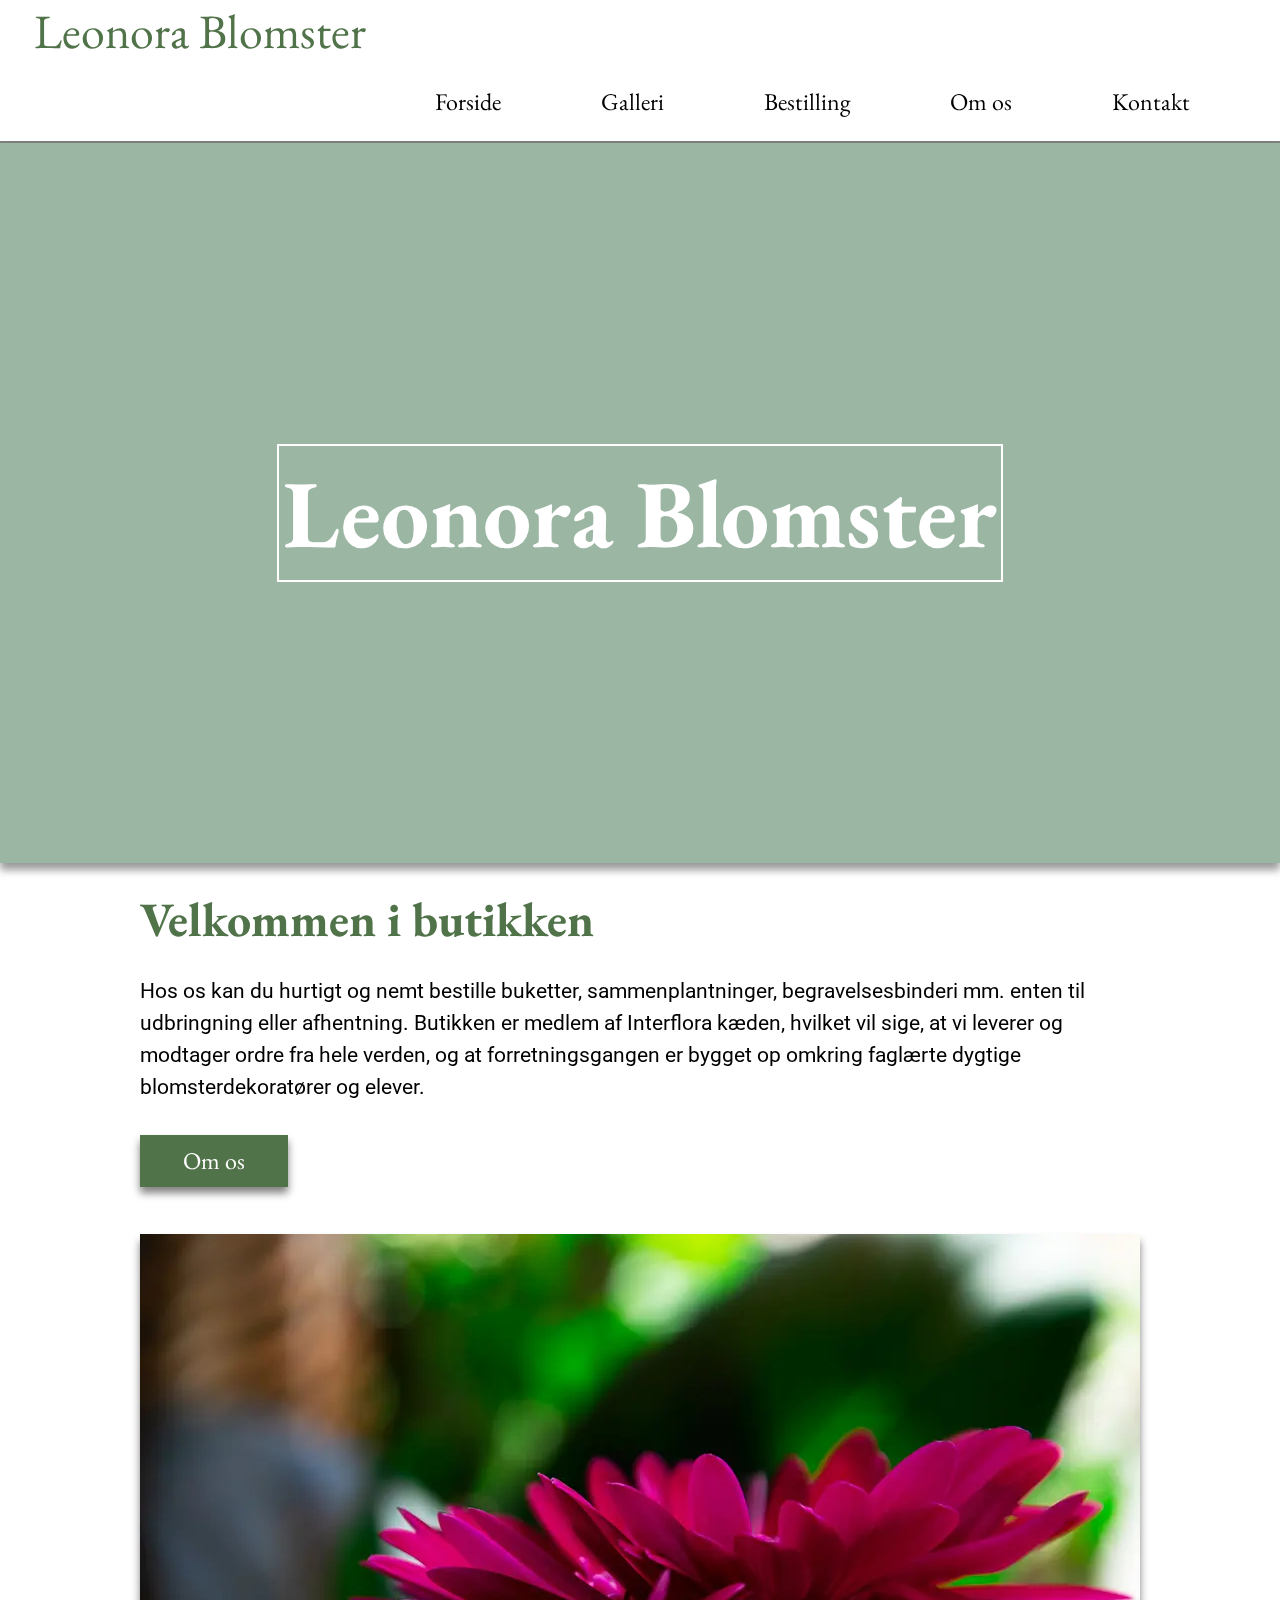
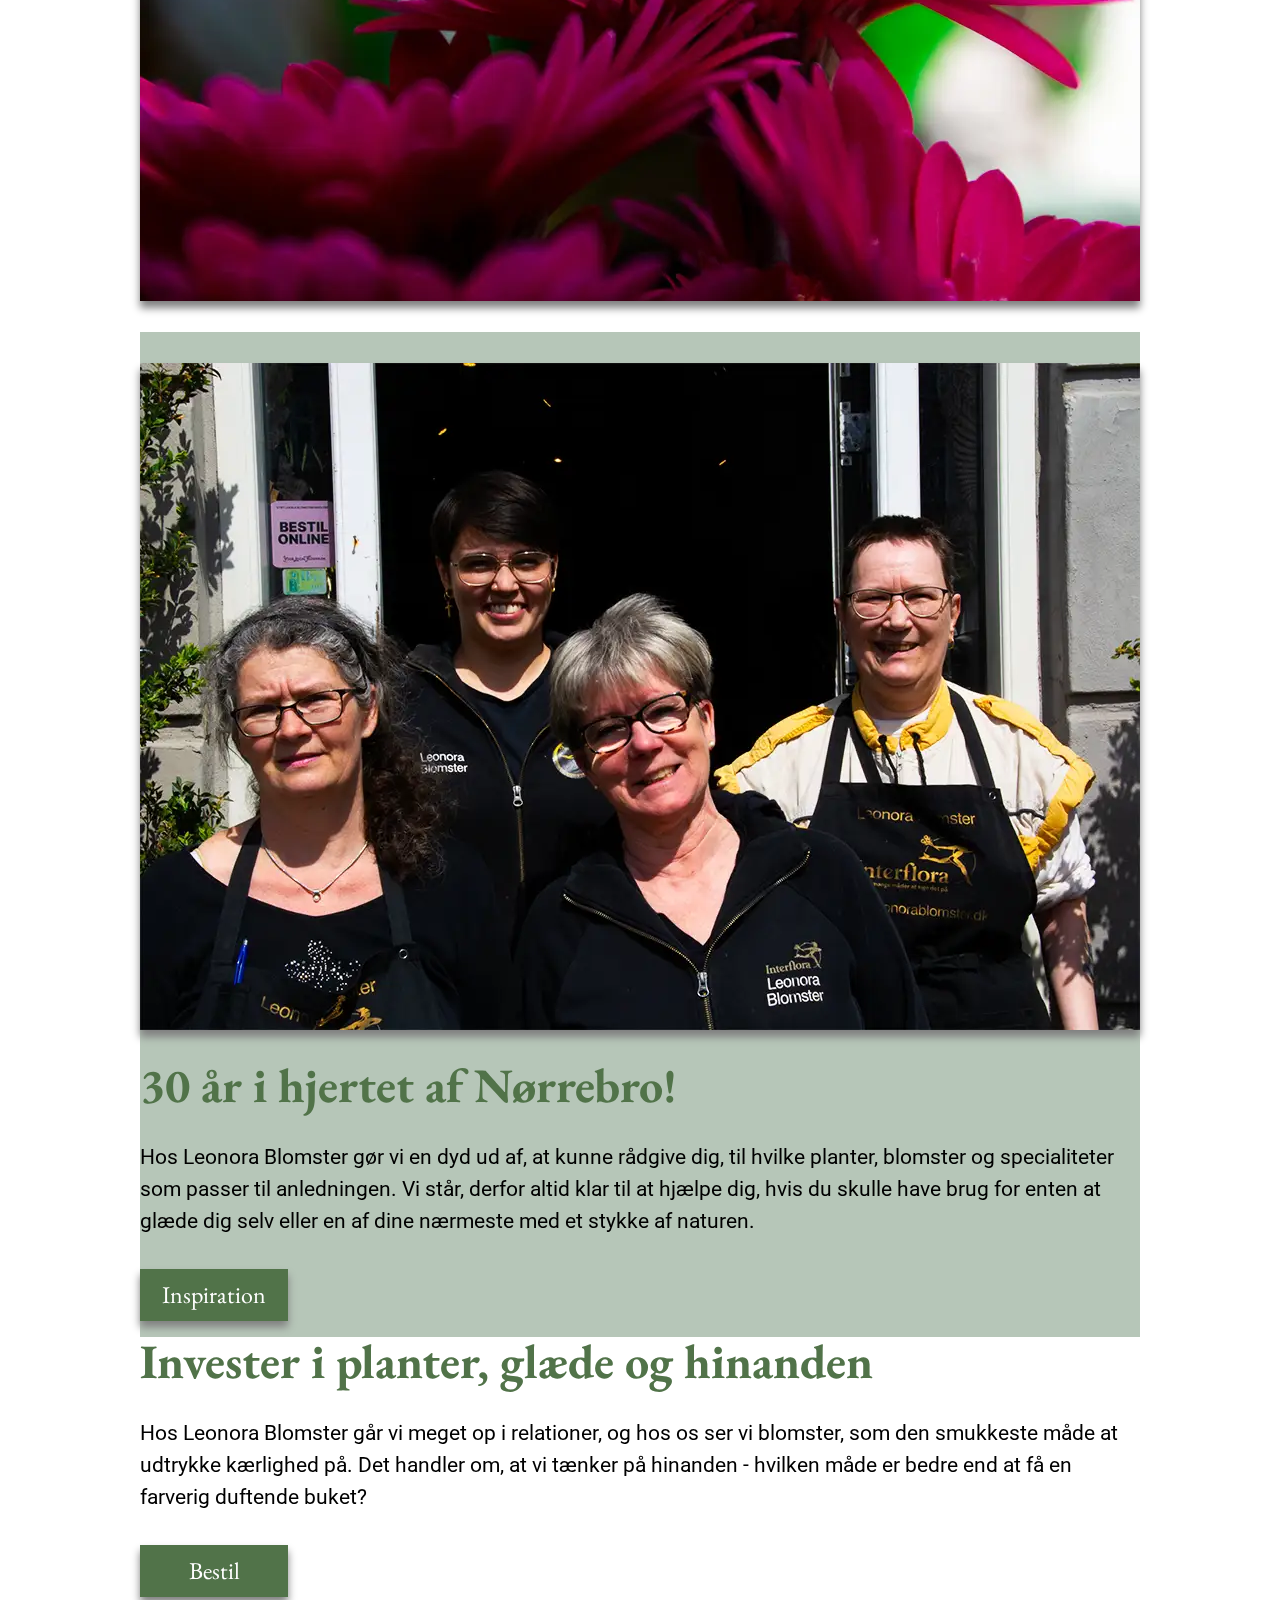
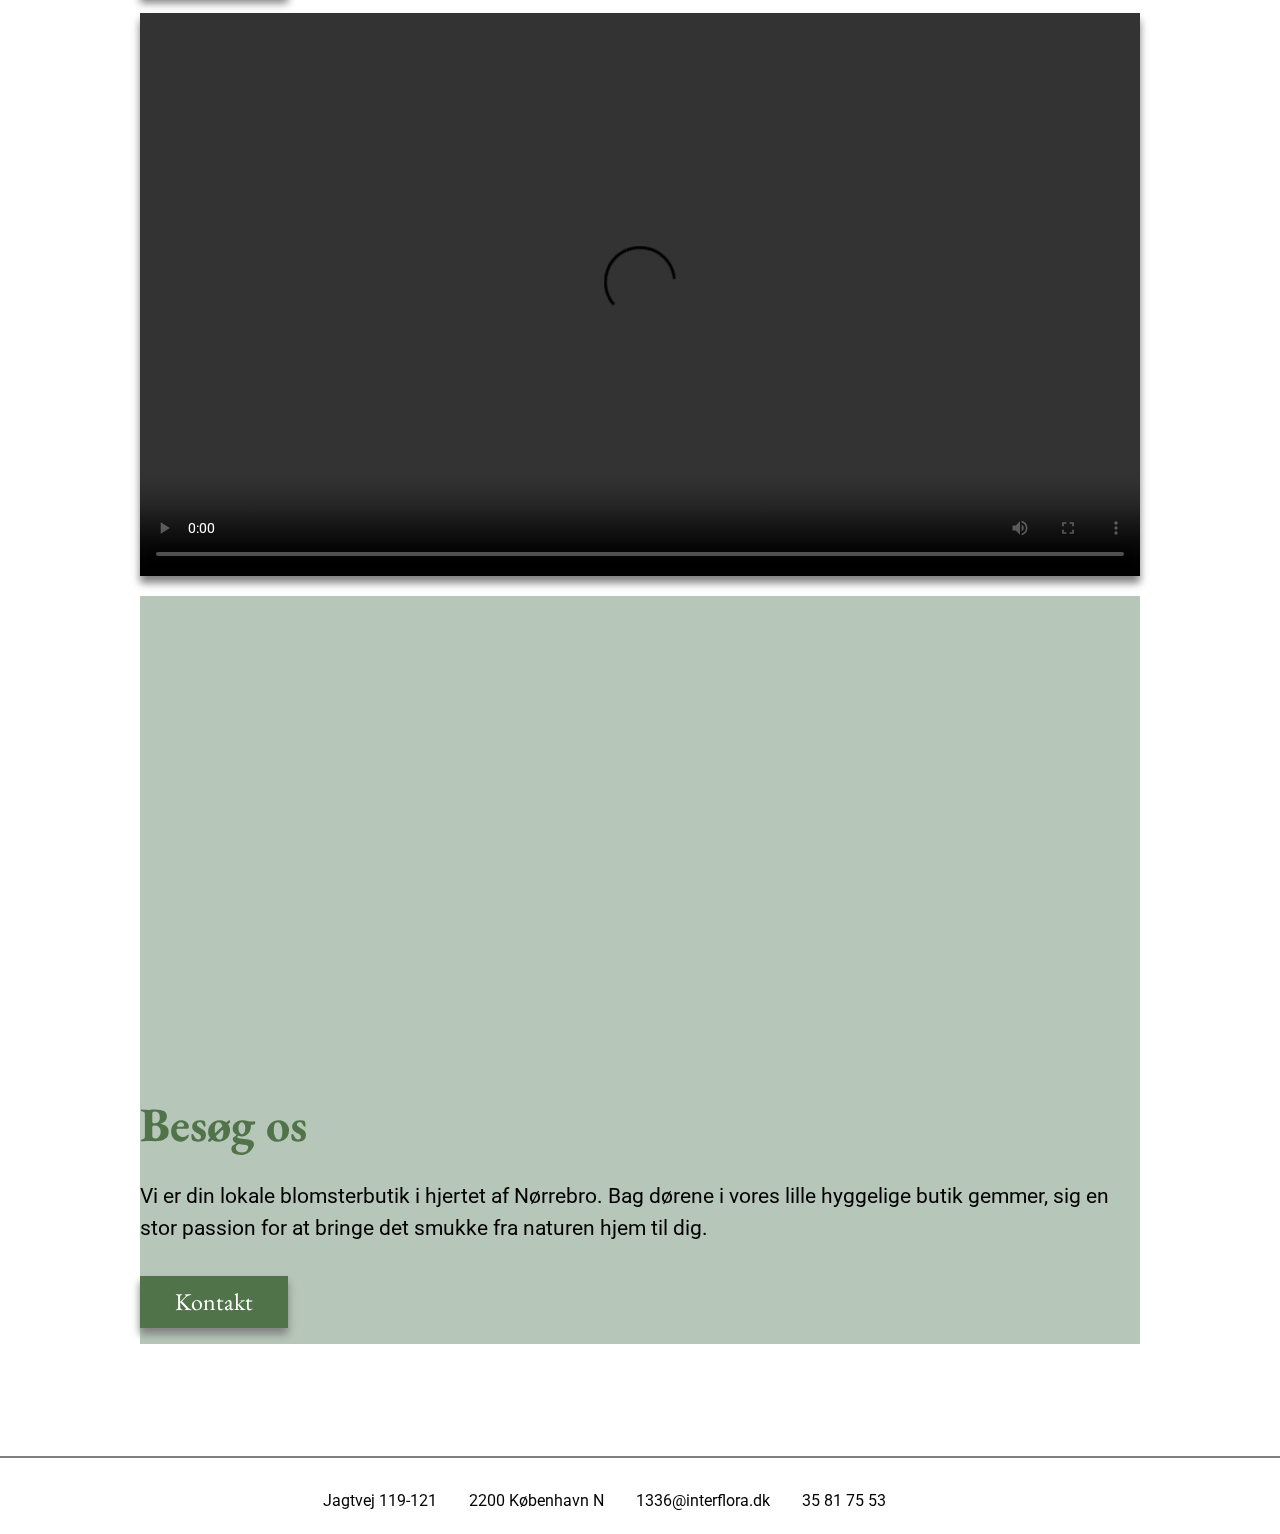
<file: index.html>
<!DOCTYPE html>
<html lang="en">
  <head>
    <meta charset="UTF-8" />
    <meta http-equiv="X-UA-Compatible" content="IE=edge" />
    <meta name="viewport" content="width=device-width, initial-scale=1.0" />
    <meta name="robots" content="noindex" />
    <link rel="stylesheet" href="styles/mainstyle.css" />
    <link rel="stylesheet" href="styles/forside.css" />
    <link
      rel="stylesheet"
      href="https://maxst.icons8.com/vue-static/landings/line-awesome/line-awesome/1.3.0/css/line-awesome.min.css"
    />
    <link rel="preconnect" href="https://fonts.gstatic.com" />

    <link
      rel="icon"
      type="image/png"
      sizes="32x32"
      href="favikon/favicon-32x32.png"
    />
    <link
      rel="icon"
      type="image/png"
      sizes="96x96"
      href="favikon/favicon-96x96.png"
    />
    <link
      rel="icon"
      type="image/png"
      sizes="16x16"
      href="favikon/favicon-16x16.png"
    />
    <link rel="manifest" href="/manifest.json" />
    <meta name="msapplication-TileColor" content="#ffffff" />
    <meta name="msapplication-TileImage" content="/ms-icon-144x144.png" />
    <meta name="theme-color" content="#ffffff" />
    <meta
      name="description"
      content="Vi er din lokale blomsterbutik i hjertet
    af Nørrebro. Hos Leonora Blomster gør vi en dyd ud af, at kunne rådgive dig,
    til hvilke planter, blomster og specialiteter som passer perfekt ind hos
    dig."
    />

    <link rel="preconnect" href="https://fonts.gstatic.com" />
    <link
      href="https://fonts.googleapis.com/css2?family=EB+Garamond:wght@400;500;700&family=Roboto:wght@400;500;700&display=swap"
      rel="stylesheet"
    />
    <title>Leonora Blomster</title>
  </head>

  <body id="baggrund">
    <header>
      <div id="nav_bar">
        <a href="index.html" id="heading_nav">Leonora Blomster</a>

        <nav>
          <ul id="menu">
            <li><a href="index.html">Forside</a></li>
            <li><a href="galleri.html">Galleri</a></li>
            <li><a href="bestilling.html">Bestilling</a></li>
            <li><a href="om_os.html">Om os</a></li>
            <li><a href="kontakt.html">Kontakt</a></li>
          </ul>
        </nav>
      </div>
    </header>

    <section id="hero">
      <h1 id="heading_1">Leonora Blomster</h1>
      <video
        id="hero_vid"
        width="1920"
        height="1080"
        autoplay
        muted
        loop
        src="http://truttedyret.dk/kea/05_content/02_redesign/hero_review.mp4 "
      ></video>
    </section>

    <main>
      <section id="section_one">
        <article id="col_1">
          <h2>Velkommen i butikken</h2>
          <p>
            Hos os kan du hurtigt og nemt bestille buketter, sammenplantninger,
            begravelsesbinderi mm. enten til udbringning eller afhentning.
            Butikken er medlem af Interflora kæden, hvilket vil sige, at vi
            leverer og modtager ordre fra hele verden, og at forretningsgangen
            er bygget op omkring faglærte dygtige blomsterdekoratører og elever.
          </p>
          <a class="button" href="om_os.html">Om os</a>
        </article>
        <article>
          <a href="om_os.html">
            <img
              width="1000"
              height="667"
              class="link_img"
              src="billeder/pink_closeup.webp"
              alt="lyserøde blomster"
            />
          </a>
        </article>
      </section>

      <section id="section_two">
        <article id="col_2">
          <a href="galleri.html"
            ><img
              class="link_img"
              width="1000"
              height="667"
              src="billeder/vennerne.webp"
              alt="kvinde med blomster"
          /></a>
        </article>
        <article id="col_3">
          <h2>30 år i hjertet af Nørrebro!</h2>
          <p>
            Hos Leonora Blomster gør vi en dyd ud af, at kunne rådgive dig, til
            hvilke planter, blomster og specialiteter som passer til
            anledningen. Vi står, derfor altid klar til at hjælpe dig, hvis du
            skulle have brug for enten at glæde dig selv eller en af dine
            nærmeste med et stykke af naturen.
          </p>
          <a class="button" href="galleri.html">Inspiration</a>
        </article>
      </section>

      <section id="section_three">
        <article id="col_4">
          <h2>Invester i planter, glæde og hinanden</h2>
          <p>
            Hos Leonora Blomster går vi meget op i relationer, og hos os ser vi
            blomster, som den smukkeste måde at udtrykke kærlighed på. Det
            handler om, at vi tænker på hinanden - hvilken måde er bedre end at
            få en farverig duftende buket?
          </p>
          <a class="button" href="bestilling.html">Bestil</a>
        </article>
        <article id="interview_video">
          <video
            width="1920"
            height="1080"
            id="interview"
            src="http://truttedyret.dk/kea/05_content/02_redesign/so_me_1080.mp4 "
            controls
          ></video>
        </article>
      </section>

      <section id="section_four">
        <article id="col_5">
          <div id="social_media_box">
            <!-- code from facebook developer -->

            <div id="facebook">
              <iframe
                title="facebook_leonora"
                src="https://www.facebook.com/plugins/page.php?href=https%3A%2F%2Fwww.facebook.com%2FLeonora-Blomster-263822270386789&tabs=timeline&width=340&height=500&small_header=true&adapt_container_width=true&hide_cover=false&show_facepile=false&appId"
                width="340"
                height="500"
                style="border: none; overflow: hidden"
                allow="autoplay; clipboard-write; encrypted-media; picture-in-picture; web-share"
              ></iframe>
              <!-- code from facebook developer end -->
            </div>
          </div>
        </article>

        <article id="col_6">
          <h2>Besøg os</h2>
          <p>
            Vi er din lokale blomsterbutik i hjertet af Nørrebro. Bag dørene i
            vores lille hyggelige butik gemmer, sig en stor passion for at
            bringe det smukke fra naturen hjem til dig.
          </p>
          <a class="button" href="kontakt.html">Kontakt</a>
        </article>
      </section>
    </main>
    <footer>
      <article id="kontakt">
        <address>Jagtvej 119-121</address>
        <address>2200 København N</address>
        <address>1336@interflora.dk</address>
        <address>35 81 75 53</address>
        <a
          href="https://www.facebook.com/Leonora-Blomster-263822270386789"
          target="_blank"
          rel="noopener"
          ><i class="lab la-facebook-square"></i
        ></a>
        <a
          href="https://www.instagram.com/leonora_blomster/"
          target="_blank"
          rel="noopener"
        >
          <i class="lab la-instagram"></i
        ></a>
      </article>
    </footer>
    <script src="script.js"></script>
  </body>
</html>
</file>
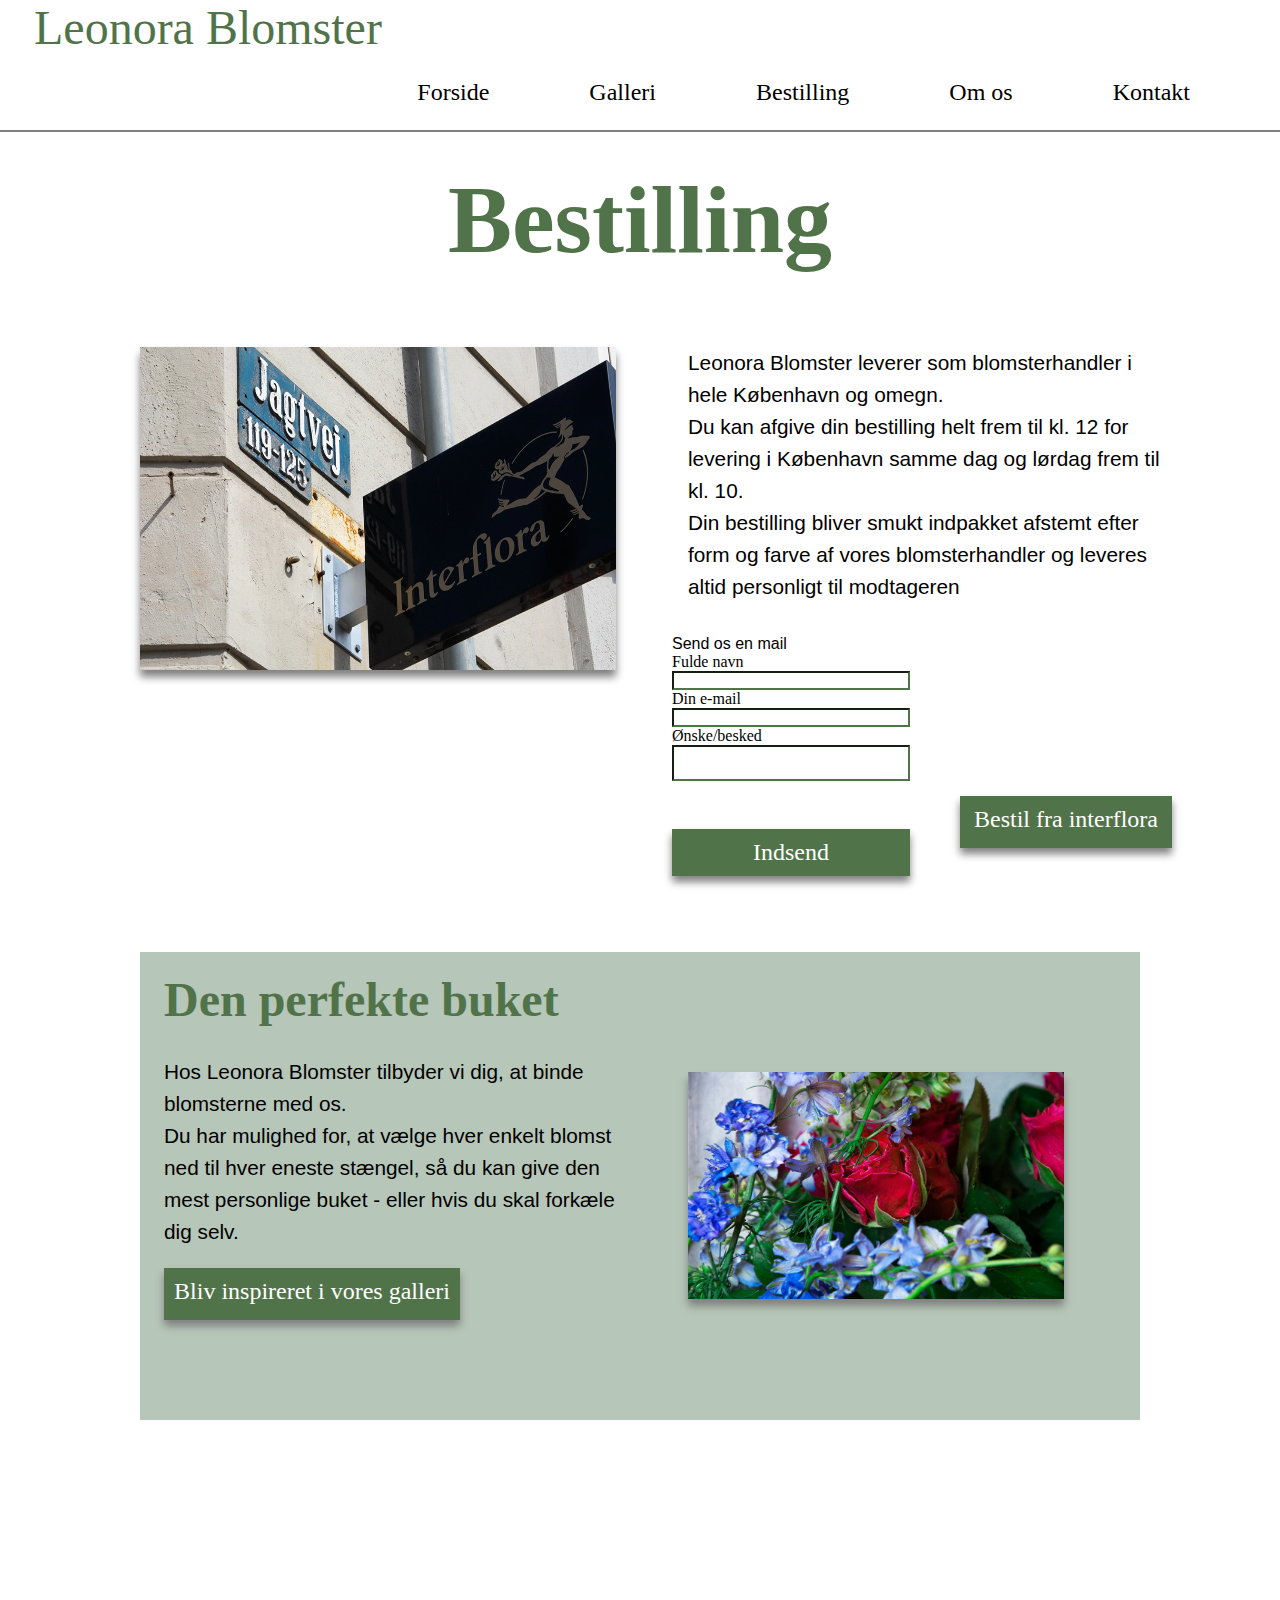
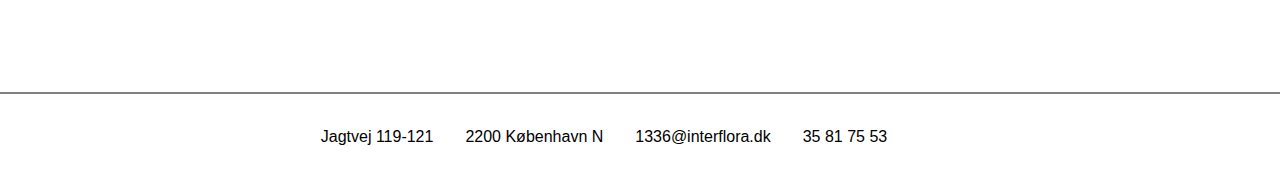
<file: bestilling.html>
<!DOCTYPE html>
<html lang="da">
  <head>
    <meta charset="UTF-8" />
    <meta http-equiv="X-UA-Compatible" content="IE=edge" />
    <meta name="viewport" content="width=device-width, initial-scale=1.0" />
    <meta name="robots" content="noindex" />

    <meta
      name="description"
      content=" Vi er din lokale blomsterbutik i hjertet af Nørrebro. 
Hos Leonora Blomster gør vi en dyd ud af, at kunne rådgive dig, til hvilke planter, 
    blomster og specialiteter som passer perfekt ind hos dig. "
    />

    <link rel="stylesheet" href="styles/bestilling.css" />
    <link rel="stylesheet" href="styles/mainstyle.css" />
    <link
      rel="stylesheet"
      href="https://maxst.icons8.com/vue-static/landings/line-awesome/line-awesome/1.3.0/css/line-awesome.min.css"
    />
    <link rel="preconnect" href="https://fonts.gstatic.com" />

    <link
      rel="icon"
      type="image/png"
      sizes="32x32"
      href="favikon/favicon-32x32.png"
    />
    <link
      rel="icon"
      type="image/png"
      sizes="96x96"
      href="favikon/favicon-96x96.png"
    />
    <link
      rel="icon"
      type="image/png"
      sizes="16x16"
      href="favikon/favicon-16x16.png"
    />
    <link rel="manifest" href="/manifest.json" />
    <meta name="msapplication-TileColor" content="#ffffff" />
    <meta name="msapplication-TileImage" content="/ms-icon-144x144.png" />
    <meta name="theme-color" content="#ffffff" />

    <title>Bestilling</title>
  </head>

  <body>
    <header>
      <div id="nav_bar">
        <a href="index.html" id="heading_nav">Leonora Blomster</a>
        <div id="nav_list">
          <nav>
            <ul id="menu" class="hide">
              <li><a href="index.html" target="_self">Forside</a></li>
              <li><a href="galleri.html" target="_self">Galleri</a></li>
              <li><a href="bestilling.html" target="_self">Bestilling</a></li>
              <li><a href="om_os.html" target="_self">Om os</a></li>
              <li><a href="kontakt.html" target="_self">Kontakt</a></li>
            </ul>
          </nav>
        </div>
      </div>
    </header>

    <main>
      <section class="heading_hero">
        <h1>Bestilling</h1>
      </section>

      <section class="et_bestilling">
        <img class="img" src="billeder/jagtvej1.webp" alt="Jagtvej 119 - 121" />

        <article class="ordre_info">
          <p>
            Leonora Blomster leverer som blomsterhandler i hele København og
            omegn. <br />Du kan afgive din bestilling helt frem til kl. 12 for
            levering i København samme dag og lørdag frem til kl. 10. <br />
            Din bestilling bliver smukt indpakket afstemt efter form og farve af
            vores blomsterhandler og leveres altid personligt til modtageren
          </p>

          <form action="tak.html" class="mail">
            <h4>Send os en mail</h4>
            <label for="fullname">Fulde navn</label>
            <input id="fullname" name="fname" type="text" />

            <label for="email">Din e-mail</label>
            <input id="email" name="email" type="email" />

            <label for="Bestilling">Ønske/besked</label>
            <input id="Bestilling" name="Bestilling" type="text" />

            <button>Indsend</button>
          </form>

          <a class="button" href="https://1336.mineshop.dk/shop/forside.php"
            >Bestil fra interflora</a
          >
        </article>
      </section>

      <section class="to_bestilling">
        <article id="col_1">
          <h2>Den perfekte buket</h2>

          <p>
            Hos Leonora Blomster tilbyder vi dig, at binde blomsterne med os.
            <br />
            Du har mulighed for, at vælge hver enkelt blomst ned til hver eneste
            stængel, så du kan give den mest personlige buket - eller hvis du
            skal forkæle dig selv.
          </p>

          <a class="button" href="galleri.html"
            >Bliv inspireret i vores galleri</a
          >
        </article>

        <article id="col_2">
          <img class="buket" src="billeder/rose1.webp" alt="buket" />
        </article>
      </section>
    </main>
    <footer>
      <div id="green_bar_bottom"></div>
      <article id="kontakt">
        <address>Jagtvej 119-121</address>
        <address>2200 København N</address>
        <address>1336@interflora.dk</address>
        <address>35 81 75 53</address>
        <a
          title="facebook"
          href="https://www.facebook.com/Leonora-Blomster-263822270386789"
          target="blank"
          ><i class="lab la-facebook-square"></i
        ></a>
        <a
          title="Instagram"
          href="https://www.instagram.com/leonora_blomster"
          target="blank"
          ><i class="lab la-instagram"></i
        ></a>
      </article>
    </footer>
    <script src="script.js"></script>
  </body>
</html>
</file>
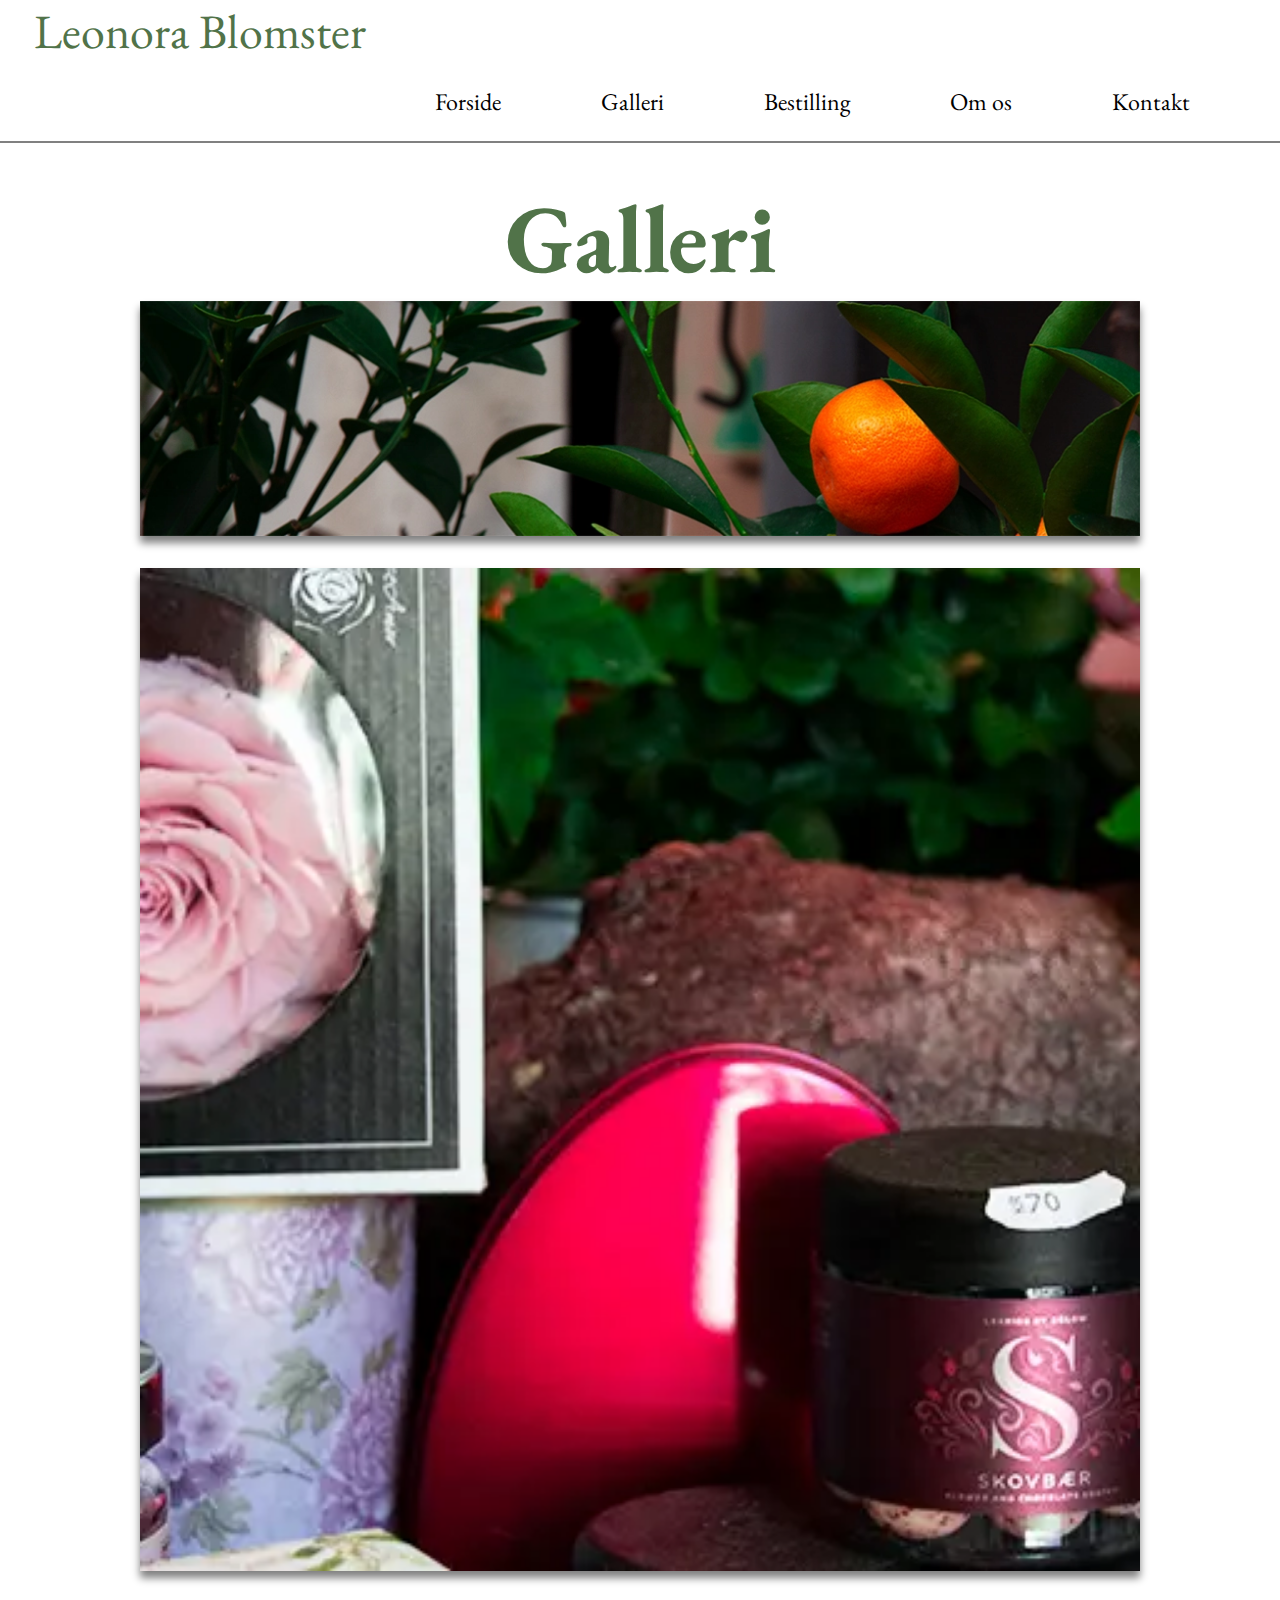
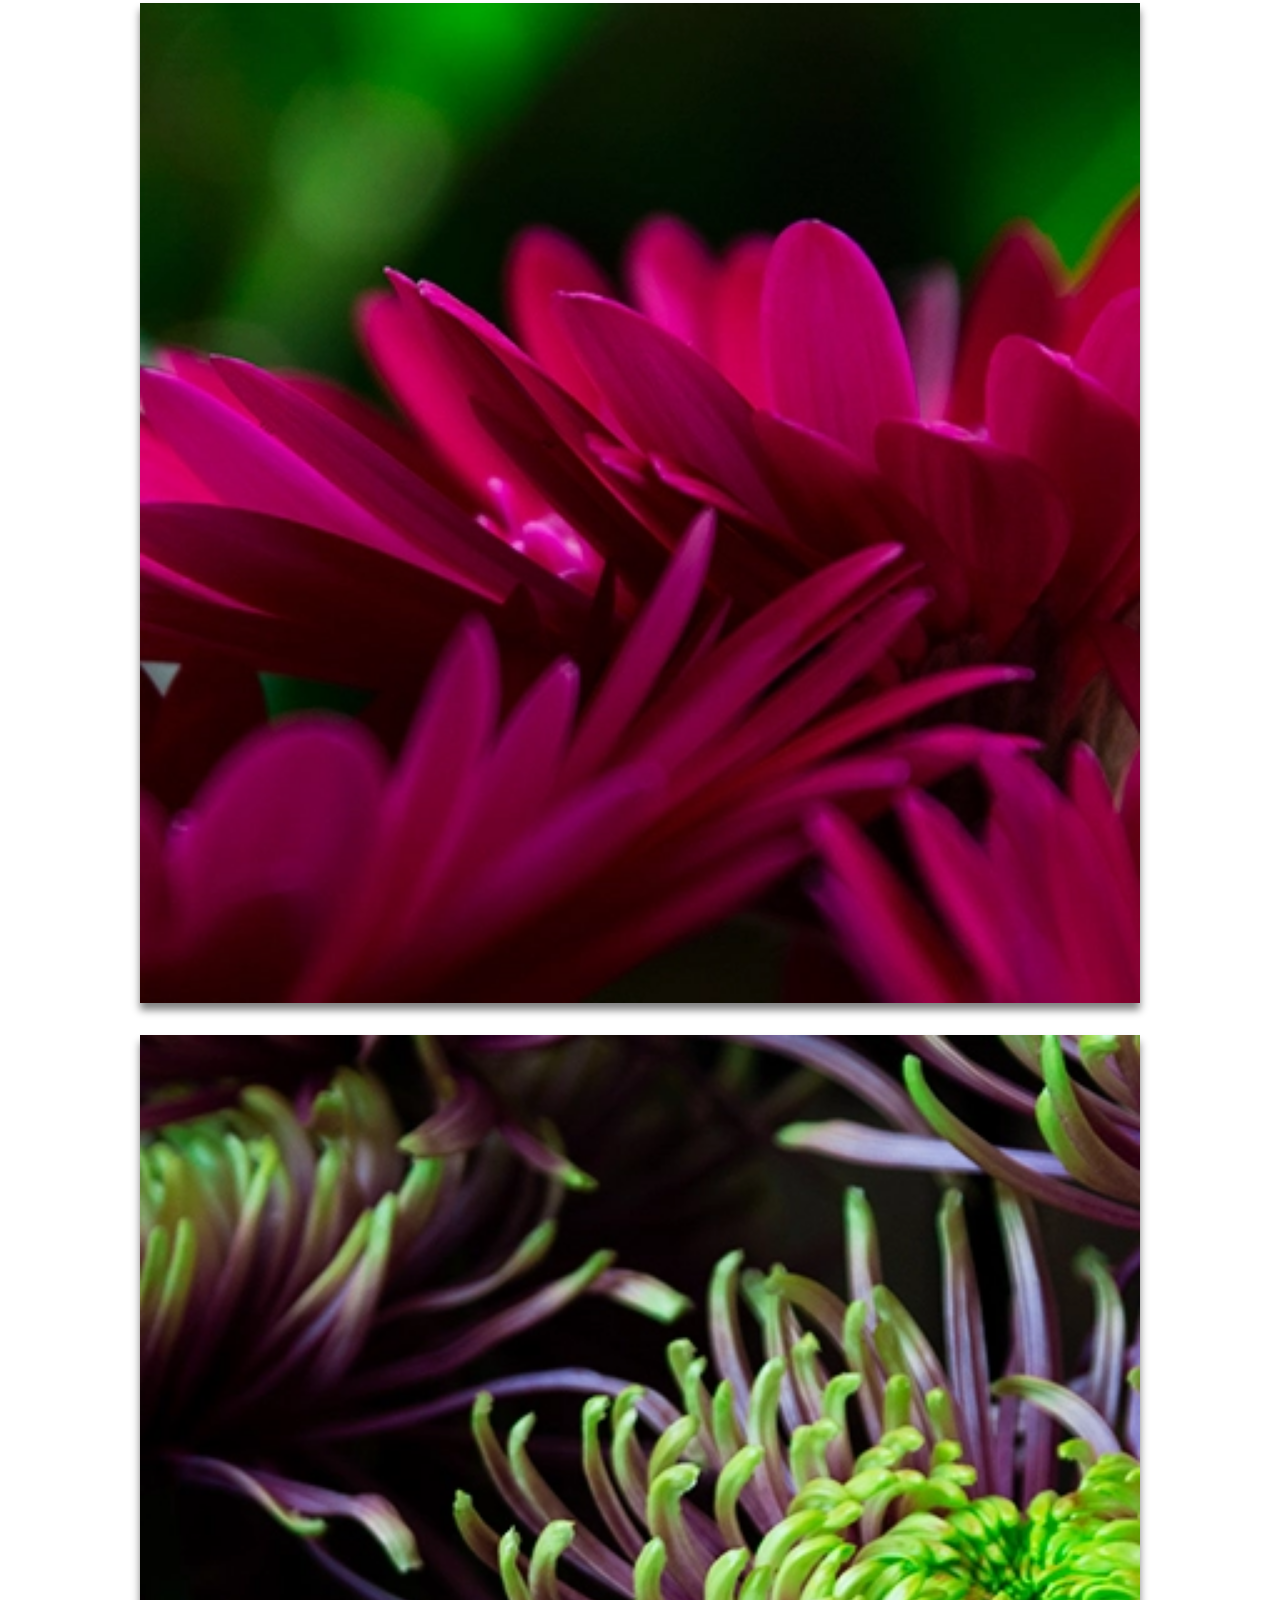
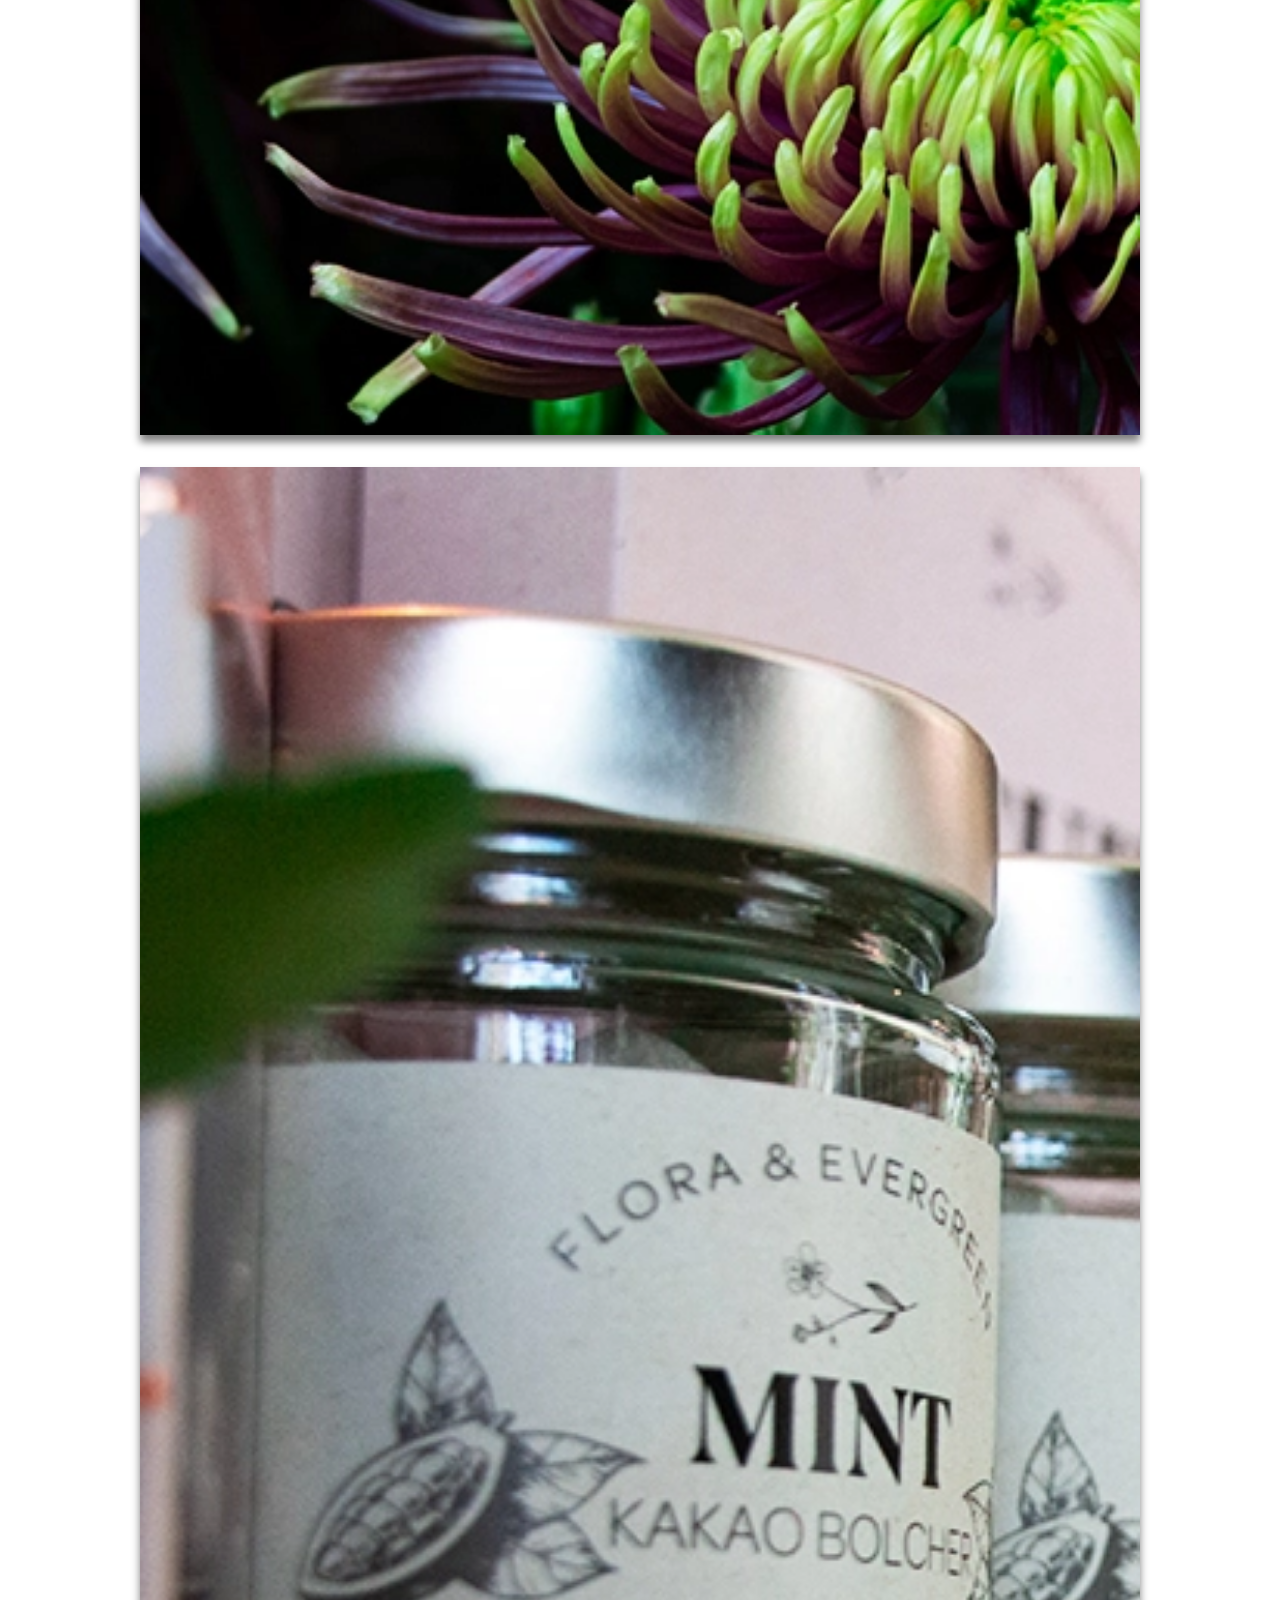
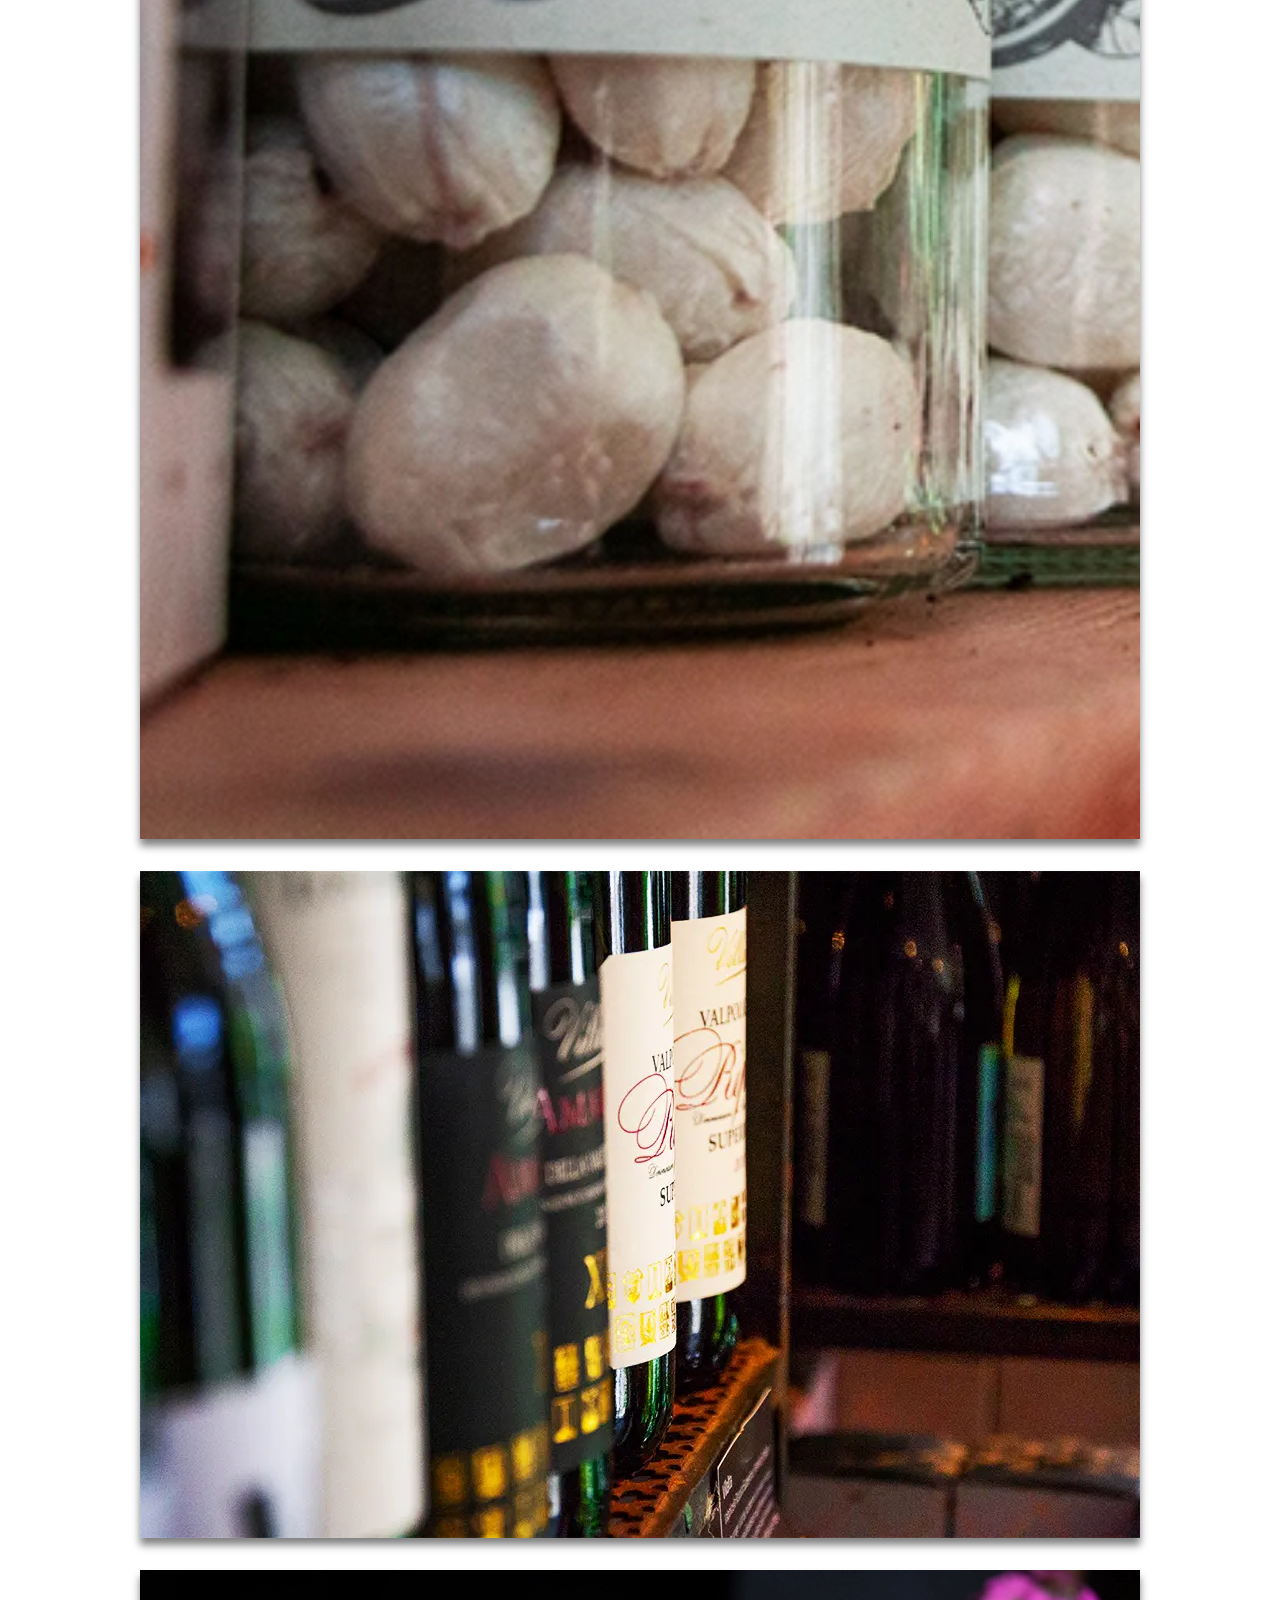
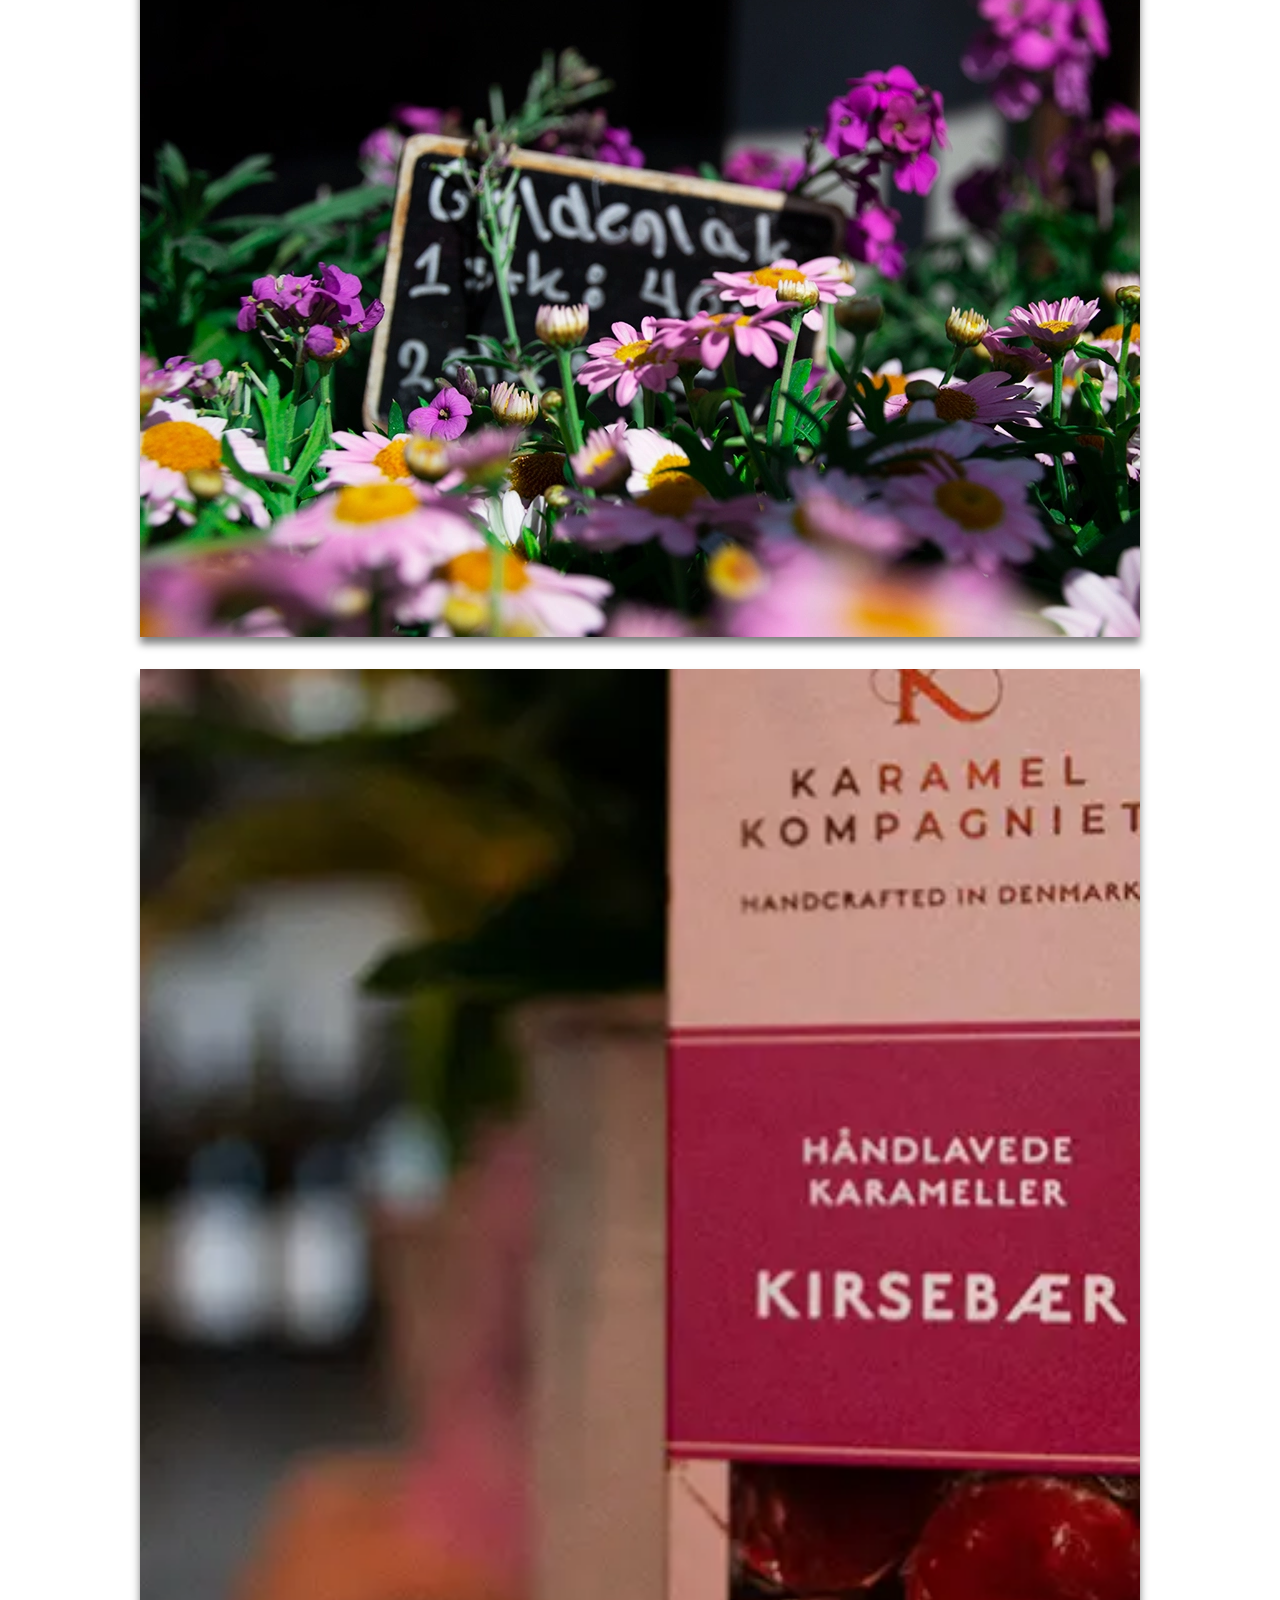
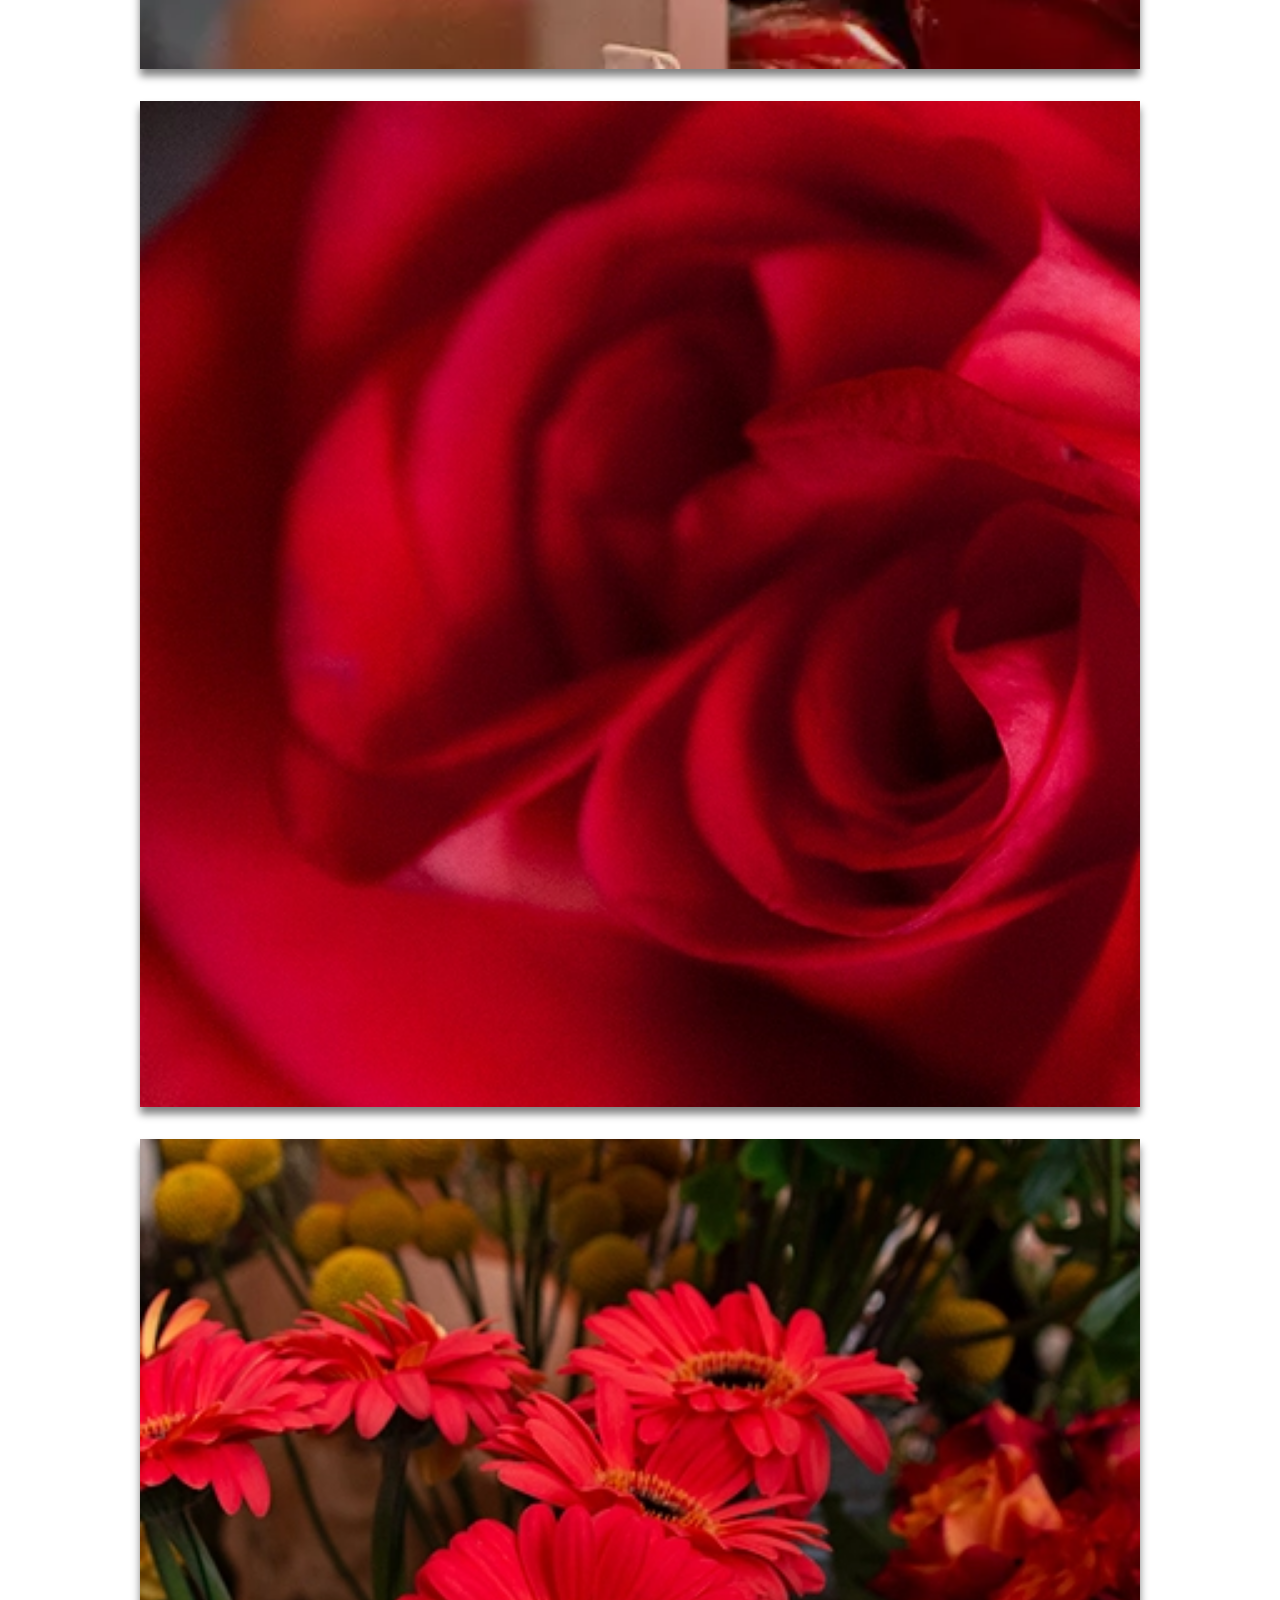
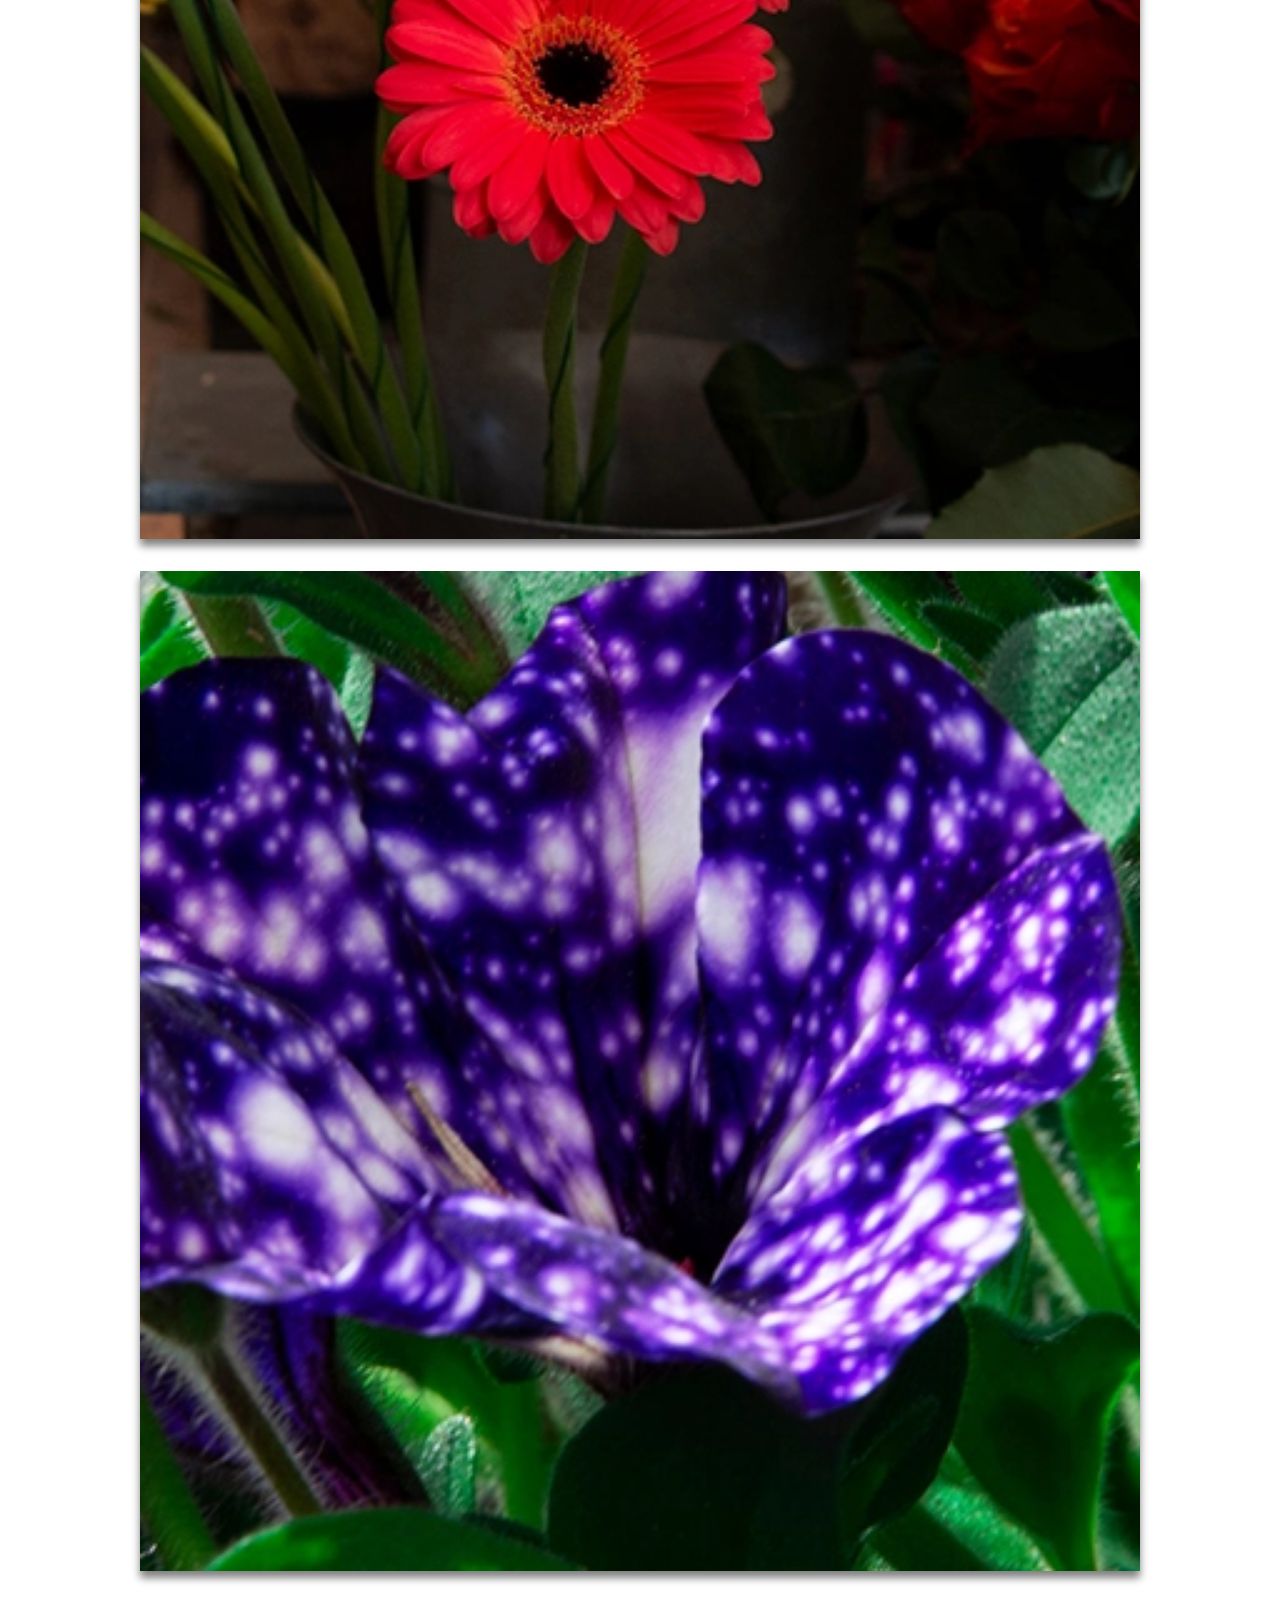
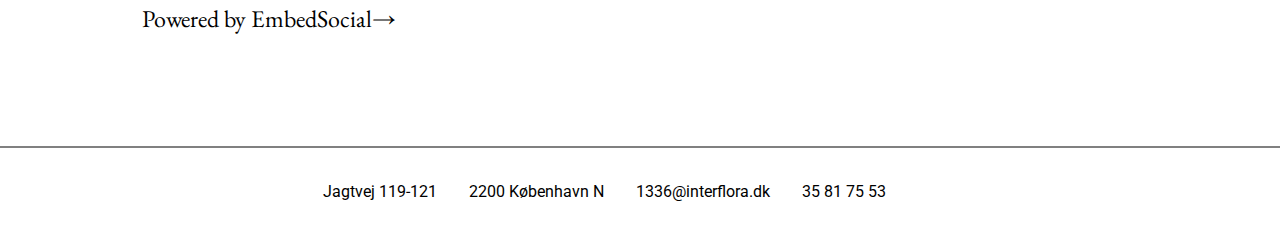
<file: galleri.html>
<!DOCTYPE html>
<html lang="en">
  <head>
    <meta charset="UTF-8" />
    <meta http-equiv="X-UA-Compatible" content="IE=edge" />
    <meta name="viewport" content="width=device-width, initial-scale=1.0" />
    <meta name="robots" content="noindex" />

    <meta
      name="description"
      content="Vi er din lokale blomsterbutik i hjertet af Nørrebro. 
    Hos Leonora Blomster gør vi en dyd ud af, at kunne rådgive dig, til hvilke planter, 
    blomster og specialiteter som passer perfekt ind hos dig."
    />

    <link rel="stylesheet" href="styles/mainstyle.css" />
    <link rel="stylesheet" href="styles/galleri.css" />
    <link rel="preconnect" href="https://fonts.gstatic.com" />
    <link
      rel="stylesheet"
      href="https://maxst.icons8.com/vue-static/landings/line-awesome/line-awesome/1.3.0/css/line-awesome.min.css"
    />
    <link rel="preconnect" href="https://fonts.gstatic.com" />

    <link
      rel="icon"
      type="image/png"
      sizes="32x32"
      href="favikon/favicon-32x32.png"
    />
    <link
      rel="icon"
      type="image/png"
      sizes="96x96"
      href="favikon/favicon-96x96.png"
    />
    <link
      rel="icon"
      type="image/png"
      sizes="16x16"
      href="favikon/favicon-16x16.png"
    />
    <link rel="manifest" href="/manifest.json" />
    <meta name="msapplication-TileColor" content="#ffffff" />
    <meta name="msapplication-TileImage" content="/ms-icon-144x144.png" />
    <meta name="theme-color" content="#ffffff" />

    <link
      href="https://fonts.googleapis.com/css2?family=EB+Garamond:wght@400;500;700&family=Roboto:wght@400;500;700&display=swap"
      rel="stylesheet"
    />
    <title>Galleri</title>
  </head>
  <body>
    <header>
      <div id="nav_bar">
        <a href="index.html" id="heading_nav">Leonora Blomster</a>
        <div id="nav_list">
          <nav>
            <ul id="menu" class="hide">
              <li><a href="index.html " target="_self">Forside</a></li>
              <li><a href="galleri.html " target="_self">Galleri</a></li>
              <li><a href="bestilling.html " target="_self">Bestilling</a></li>
              <li><a href="om_os.html " target="_self">Om os</a></li>
              <li><a href="kontakt.html " target="_self">Kontakt</a></li>
            </ul>
          </nav>
        </div>
      </div>
    </header>

    <main>
      <h1>Galleri</h1>
      <section class="section_galleri">
        <section class="section_wrapper">
          <div class="img1">
            <img src="galleri/appelsin2.webp" alt="" />
          </div>

          <div class="img2">
            <img src="galleri/hjerte.webp" alt="buket" />
          </div>

          <div class="img3">
            <img src="galleri/flotpink.webp" alt="pink" />
          </div>

          <div class="img4">
            <img src="galleri/gift.webp" alt="Giftig" />
          </div>

          <div class="img5">
            <img src="galleri/slik.webp" alt="pink" />
          </div>

          <div class="img6">
            <img src="galleri/vin_closeup.webp" alt="" />
          </div>

          <div class="img7">
            <img src="galleri/blomster.webp" alt="" />
          </div>
          <div class="img8">
            <img src="galleri/hindbær.webp" alt="" />
          </div>

          <div class="img9">
            <img src="galleri/rosekva.webp" alt="" />
          </div>

          <div class="img10">
            <img src="galleri/orange.webp" alt="" />
          </div>

          <div class="img11">
            <img src="galleri/lilla.webp" alt="" />
          </div>
        </section>
      </section>

      <!-- code from www.embedsocial.com -->
      <div
        class="embedsocial-hashtag"
        data-ref="ce0b6d8d9adb935c9dccd9b610c1a17da5a1d907"
      >
        <a
          class="feed-powered-by-es"
          href="https://embedsocial.com/products/embedfeed/"
          target="_blank"
          title="Powered by EmbedSocial"
          >Powered by EmbedSocial<span>→</span></a
        >
      </div>
      <script>
        (function (d, s, id) {
          var js;
          if (d.getElementById(id)) {
            return;
          }
          js = d.createElement(s);
          js.id = id;
          js.src = "https://embedsocial.com/cdn/ht.js";
          d.getElementsByTagName("head")[0].appendChild(js);
        })(document, "script", "EmbedSocialHashtagScript");
      </script>

      <!-- code from www.embedsocial.com end-->
    </main>
    <footer>
      <div id="green_bar_bottom"></div>
      <article id="kontakt">
        <address>Jagtvej 119-121</address>
        <address>2200 København N</address>
        <address>1336@interflora.dk</address>
        <address>35 81 75 53</address>
        <a
          href="https://www.facebook.com/Leonora-Blomster-263822270386789"
          target="blank"
          ><i class="lab la-facebook-square"></i
        ></a>
        <a href="https://www.instagram.com/leonora_blomster/" target="blank">
          <i class="lab la-instagram"></i
        ></a>
      </article>
    </footer>
    <script src="script.js"></script>
  </body>
</html>
</file>
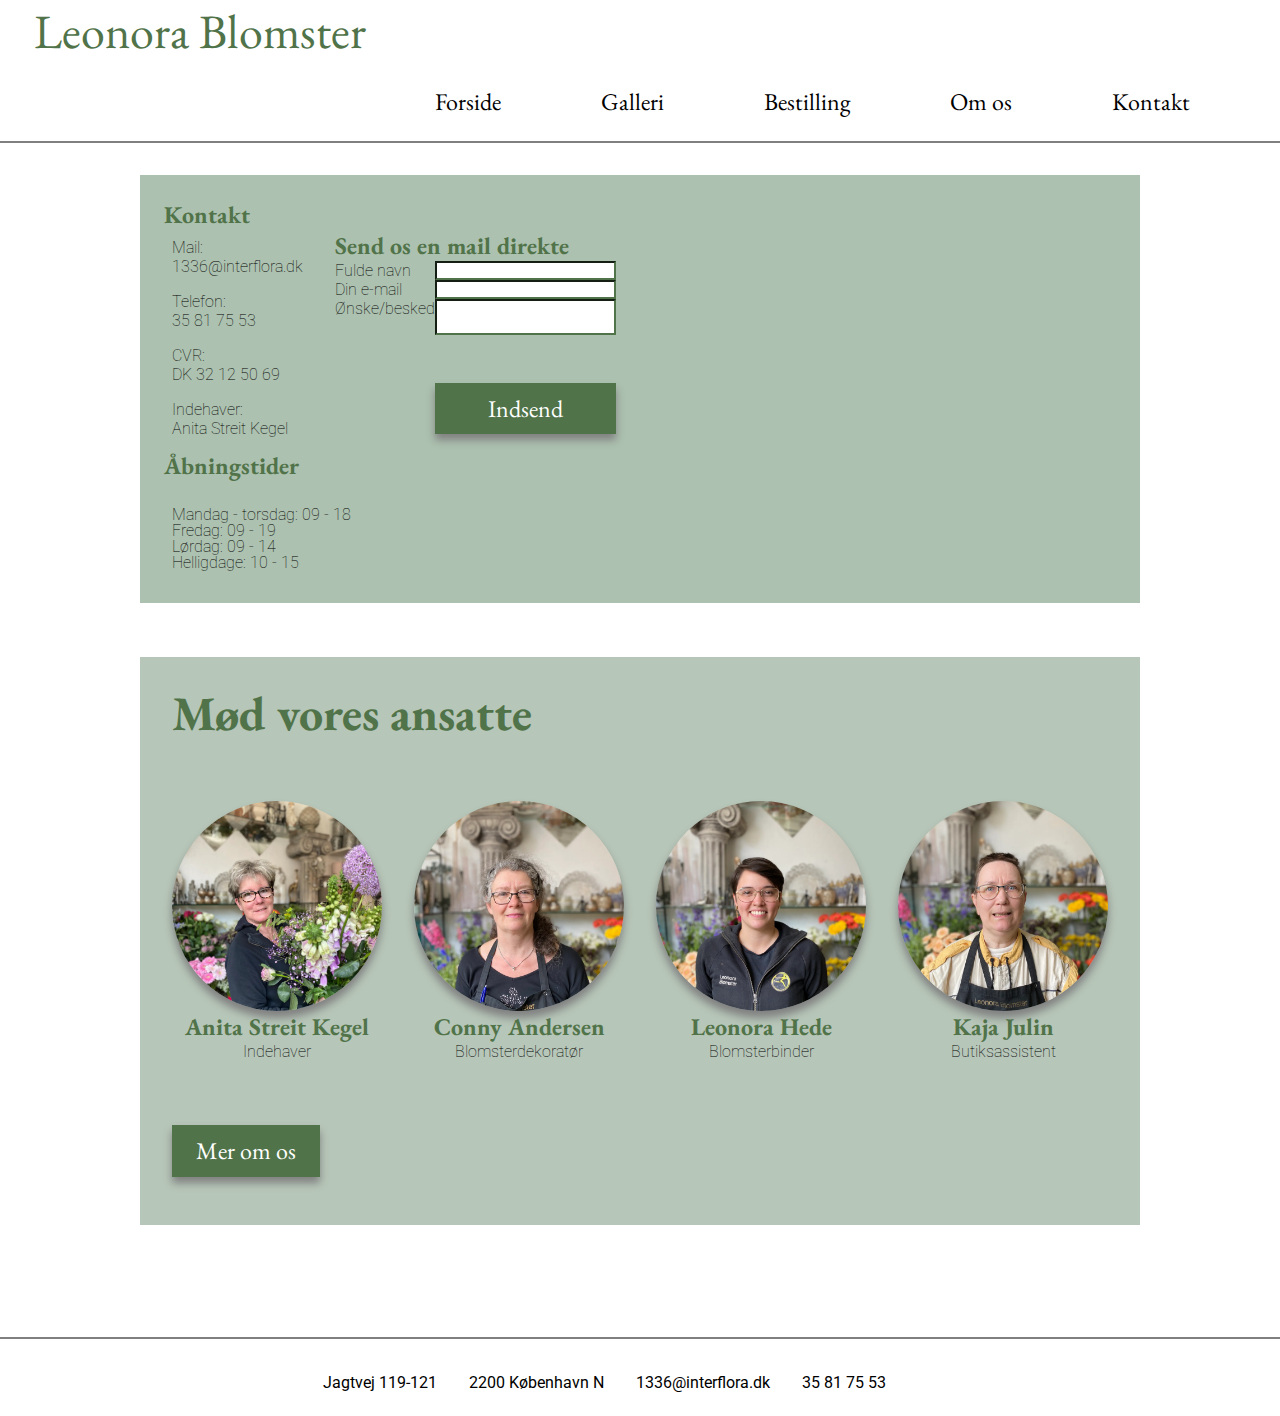
<file: kontakt.html>
<!DOCTYPE html>
<html lang="en">

   <head>
     <meta name="robots" content="noindex"/>
    <meta charset="UTF-8" />
    <meta http-equiv="X-UA-Compatible" content="IE=edge" />
    <meta name="viewport" content="width=device-width, initial-scale=1.0" />
    <link rel="stylesheet" href="styles/mainstyle.css" />
    <link rel="stylesheet" href="styles/kontakt.css" />
<link rel="stylesheet" href="https://maxst.icons8.com/vue-static/landings/line-awesome/line-awesome/1.3.0/css/line-awesome.min.css">    <link rel="preconnect" href="https://fonts.gstatic.com" />
    <link
      href="https://fonts.googleapis.com/css2?family=EB+Garamond:wght@400;500;700&family=Roboto:wght@400;500;700&display=swap"
      rel="stylesheet"
    />
    <meta name="description" content=”Vi er din lokale blomsterbutik i hjertet af Nørrebro. 
Hos Leonora Blomster gør vi en dyd ud af, at kunne rådgive dig, til hvilke planter, 
    blomster og specialiteter som passer perfekt ind hos dig. ”>

    <link
      rel="icon"
      type="image/png"
      sizes="32x32"
      href="favikon/favicon-32x32.png"
    />
    <link
      rel="icon"
      type="image/png"
      sizes="96x96"
      href="favikon/favicon-96x96.png"
    />
    <link
      rel="icon"
      type="image/png"
      sizes="16x16"
      href="favikon/favicon-16x16.png"
    />
    <link rel="manifest" href="/manifest.json" />
    <meta name="msapplication-TileColor" content="#ffffff" />
    <meta name="msapplication-TileImage" content="/ms-icon-144x144.png" />
    <meta name="theme-color" content="#ffffff" />
    <meta
      name="description"
      content="”Vi"
      er
      din
      lokale
      blomsterbutik
      i
      hjertet
      af
      Nørrebro.
      Hos
      Leonora
      Blomster
      gør
      vi
      en
      dyd
      ud
      af,
      at
      kunne
      rådgive
      dig,
      til
      hvilke
      planter,
      blomster
      og
      specialiteter
      som
      passer
      perfekt
      ind
      hos
      dig.
      ”
    />

    <title>Kontakt</title>
  </head>

  <body>
     <header>
      <div id="nav_bar">
        <a href="index.html" id="heading_nav">Leonora Blomster</a>
        <div id="nav_list">
          <nav>
            <ul id="menu" class="hide">
              <li><a href="index.html">Forside</a></li>
              <li><a href="galleri.html">Galleri</a></li>
              <li><a href="bestilling.html">Bestilling</a></li>
              <li><a href="om_os.html">Om os</a></li>
              <li><a href="kontakt.html">Kontakt</a></li>
            </ul>

            <div id="burger_btn">
              <div class="stroke top"></div>
              <div class="stroke center"></div>
              <div class="stroke bottom"></div>
            </div>
          </nav>
        </div>
      </div>
    </header>
 
    <main>
      <section id="info_box">
        <article id="contact_col">
          <h3>Kontakt</h3>
          <div id="contact_wrapper">
            <div class="mail"><h4>Mail: <br>1336@interflora.dk</h4></div>
            <div class="telefon"><h4>Telefon: <br>35 81 75 53</h4></div>
            <div class="cvr"><h4>CVR: <br>DK 32 12 50 69</h4></div>
            <div class="indehaver"><h4>Indehaver: <br>Anita Streit Kegel</h4></div>
          </div>
          <!-- <a class="button" href="mailto:1336@interflora.dk">Send oss mail</a>  -->
          <form action="tak.html" class="mail_form">

            <h3>Send os en mail direkte</h3>
            <h4><label for="Full-name ">Fulde navn</label></h4>
            <input
            id="fullname"
            name="fname"
            type="text">

            <h4><label for="email">Din e-mail</label></h4>
            <input
            id="email"
            name="email" 
            type="email">

           <h4><label for="Bestilling">Ønske/besked</label></h4>
          <input 
          id="Bestilling"
          name="Bestilling"
          type="bestilling">

          <button class="insend_btn_kontakt">Indsend</button>
          </form>
          
          <h3>Åbningstider</h3>
          <div class="open">
          <br>
          <h4 class="days_open">Mandag - torsdag: 09 - 18 <br>Fredag: 09 - 19<br>Lørdag: 09 - 14<br>Helligdage: 10 - 15</h4>
          </div>
          </article>
        </article>
       
        <article id="map_col">
            <div class="map-responsive">
            <iframe title="google_maps" src="https://www.google.com/maps/embed?pb=!1m18!1m12!1m3!1d2248.543614807935!2d12.549141315801622!3d55.69692200376806!2m3!1f0!2f0!3f0!3m2!1i1024!2i768!4f13.1!3m3!1m2!1s0x465252531451746b%3A0x28e23237466f2a9d!2sLeonora%20Blomster!5e0!3m2!1sno!2sdk!4v1622623664193!5m2!1sno!2sdk" width="100%" height="100%" frameborder="0" style="border:0" allowfullscreen></iframe>
            </div>
        </article>
      </section>
<br>
<br>
<br>  
      <section id="meet_the_staff_wrapper">
        <h2>Mød vores ansatte</h2>
        <div id="meet_the_staff">
        <figure id="col_1">
          <div class="circular--portrait">
            <img src="images/kvadrat_anita.webp" width="1500" height="1500" alt="anita_kegel"/>
          </div>
          <figcaption>
            <h3>Anita Streit Kegel</h3>
            <h4>Indehaver</h4>
          </figcaption>

        </figure>
        <figure id="col_2">
          <div class="circular--portrait">
            <img src="images/kvadrat_conny.webp" width="1500" height="1500" alt="conny_andersen"/>
          </div>
          <figcaption>
            <h3>Conny Andersen</h3>
            <h4>Blomsterdekoratør</h4>
          </figcaption>

        </figure>
        <figure id="col_3">
          <div class="circular--portrait">
            <img src="images/kvadrat_leonora.webp" width="1500" height="1500" alt="leonora_hede"/>
          </div>
          <figcaption>
            <h3>Leonora Hede</h3>
            <h4>Blomsterbinder</h4>
          </figcaption>

        </figure>
        <figure id="col_4">
          <div class="circular--portrait">
            <img src="images/kvadrat.kaja.webp" width="1500" height="1500" alt="kaja_julin"/>
          </div>
          <figcaption>
            <h3>Kaja Julin</h3>
            <h4>Butiksassistent</h4>
          </figcaption>
        </figure>
         <a class=button href="om_os.html">Mer om os</a>
      </div>
    </section>
</main>
      

    <footer>
      <div id="green_bar_bottom"></div>
      <article id="kontakt">
        <address>Jagtvej 119-121</address>
        <address>2200 København N</address>
        <address>1336@interflora.dk</address>
        <address>35 81 75 53</address>
        <a href="https://www.facebook.com/Leonora-Blomster-263822270386789" target="_blank"><i class="lab la-facebook-square"></i></a>
        <a href="https://www.instagram.com/leonora_blomster/"target="_blank""> <i class="lab la-instagram"></i></a>
      </article>
    
    </footer>
    <script src="script.js"></script>
  </body>
</html>
</file>
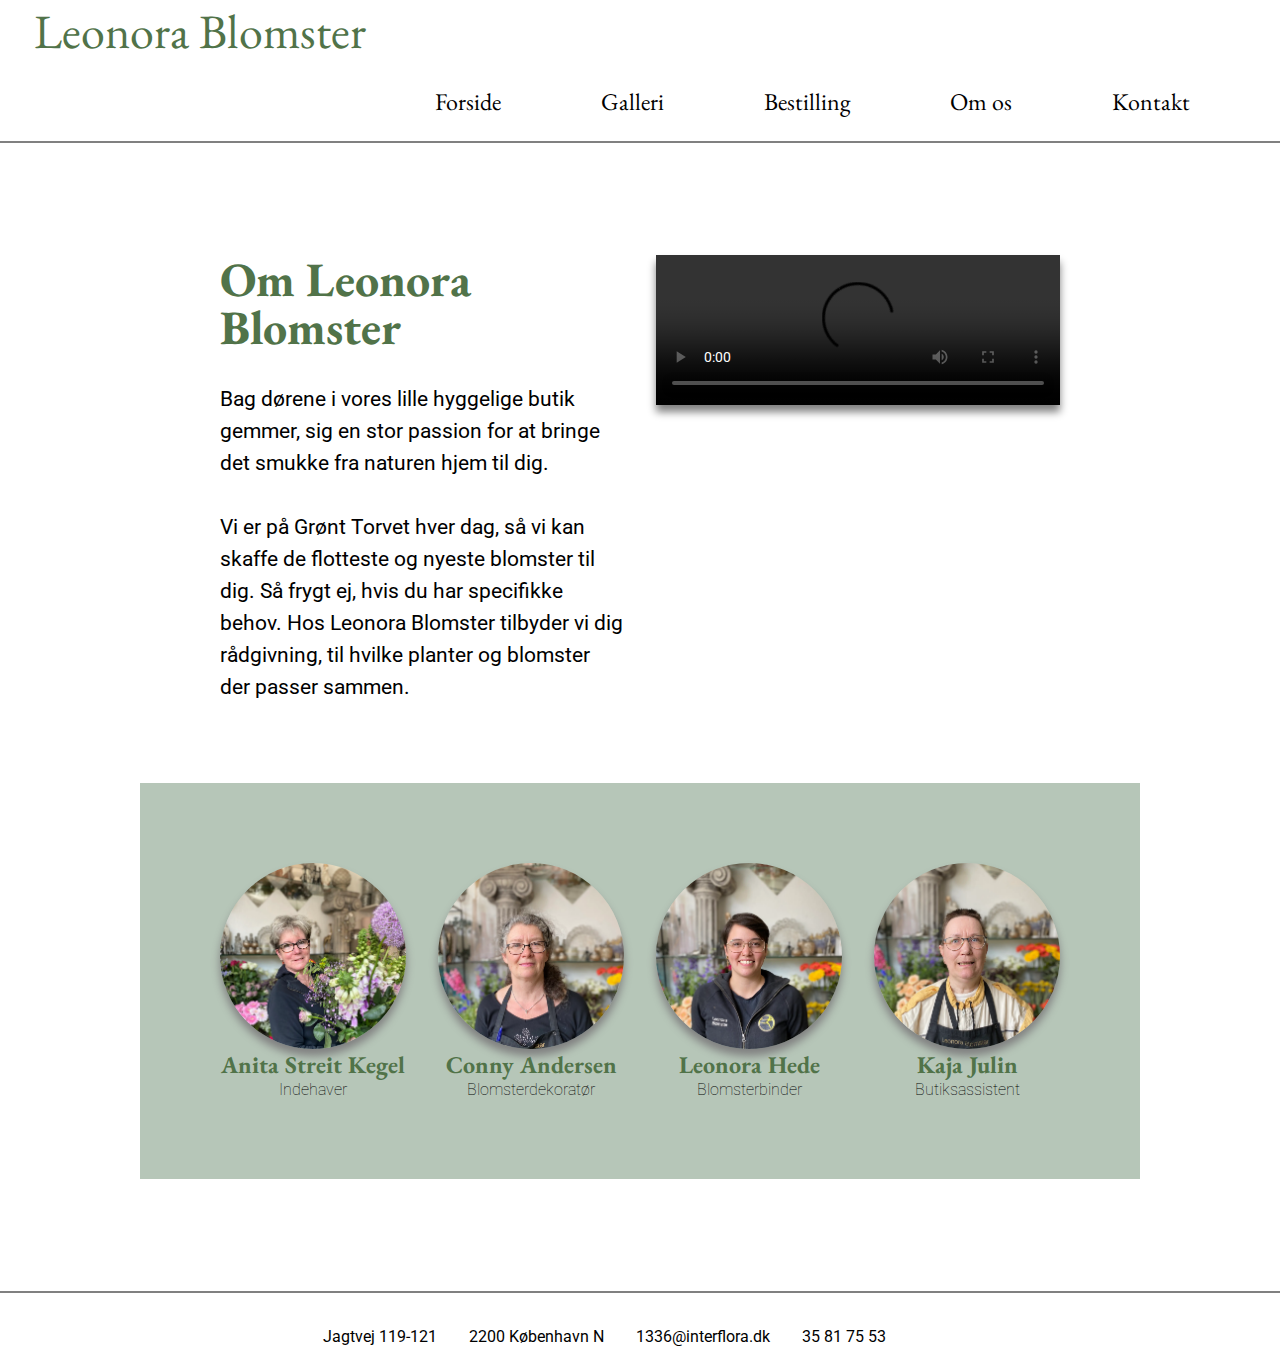
<file: om_os.html>
<!DOCTYPE html>
<html lang="en">
  <head>
    <meta name="robots" content="noindex" />
    <meta charset="UTF-8" />
    <meta http-equiv="X-UA-Compatible" content="IE=edge" />
    <meta name="viewport" content="width=device-width, initial-scale=1.0" />
    <link rel="stylesheet" href="styles/mainstyle.css" />
    <link rel="stylesheet" href="styles/om_os.css" />
    <link
      rel="stylesheet"
      href="https://maxst.icons8.com/vue-static/landings/line-awesome/line-awesome/1.3.0/css/line-awesome.min.css"
    />
    <link rel="preconnect" href="https://fonts.gstatic.com" />

    <link rel="preconnect" href="https://fonts.gstatic.com" />
    <link
      href="https://fonts.googleapis.com/css2?family=EB+Garamond:wght@400;500;700&family=Roboto:wght@400;500;700&display=swap"
      rel="stylesheet"
    />
    <meta
      name="description"
      content=" Vi er din lokale blomsterbutik i hjertet af Nørrebro. 
Hos Leonora Blomster gør vi en dyd ud af, at kunne rådgive dig, til hvilke planter, 
    blomster og specialiteter som passer perfekt ind hos dig. "
    />
    <link
      rel="icon"
      type="image/png"
      sizes="32x32"
      href="favikon/favicon-32x32.png"
    />
    <link
      rel="icon"
      type="image/png"
      sizes="96x96"
      href="favikon/favicon-96x96.png"
    />
    <link
      rel="icon"
      type="image/png"
      sizes="16x16"
      href="favikon/favicon-16x16.png"
    />
    <link rel="manifest" href="/manifest.json" />
    <meta name="msapplication-TileColor" content="#ffffff" />
    <meta name="msapplication-TileImage" content="/ms-icon-144x144.png" />
    <meta name="theme-color" content="#ffffff" />

    <title>Om os</title>
  </head>

  <body>
    <header>
      <div id="nav_bar">
        <a href="index.html" id="heading_nav">Leonora Blomster</a>
        <div id="nav_list">
          <nav>
            <ul>
              <li><a href="index.html">Forside</a></li>
              <li><a href="galleri.html">Galleri</a></li>
              <li><a href="bestilling.html">Bestilling</a></li>
              <li><a href="om_os.html">Om os</a></li>
              <li><a href="kontakt.html">Kontakt</a></li>
            </ul>
          </nav>
        </div>
      </div>
    </header>

    <main>
      <!-- <section id="splash">
        <img
          src="images/medarbejderne.webp"
          alt="medarbejdere_leonora_blomster"
        />
      </section> -->

      <section id="section_one_about">
        <article id="col">
          <h2>Om Leonora Blomster</h2>
          <p>
            Bag dørene i vores lille hyggelige butik gemmer, sig en stor passion
            for at bringe det smukke fra naturen hjem til dig.<br />
            <br />Vi er på Grønt Torvet hver dag, så vi kan skaffe de flotteste
            og nyeste blomster til dig. Så frygt ej, hvis du har specifikke
            behov. Hos Leonora Blomster tilbyder vi dig rådgivning, til hvilke
            planter og blomster der passer sammen.
          </p>
        </article>
        <article id="interview_video">
          <video
            id="interview"
            src="http://truttedyret.dk/kea/05_content/02_redesign/interview_1080.mp4"
            controls
          ></video>
        </article>
      </section>

      <section id="section_two_about">
        <figure id="col_1">
          <div class="circular--portrait">
            <img src="images/kvadrat_anita.webp" width="1500" height="1500" alt="anita_kegel" />
          </div>
          <figcaption>
            <h3>Anita Streit Kegel</h3>
            <h4>Indehaver</h4>
          </figcaption>
        </figure>

        <figure id="col_2">
          <div class="circular--portrait">
            <img src="images/kvadrat_conny.webp" width="1500" height="1500" alt="conny_andersen" />
          </div>
          <figcaption>
            <h3>Conny Andersen</h3>
            <h4>Blomsterdekoratør</h4>
          </figcaption>
        </figure>

        <figure id="col_3">
          <div class="circular--portrait">
            <img src="images/kvadrat_leonora.webp" width="1500" height="1500" alt="leonora_hede" />
          </div>
          <figcaption>
            <h3>Leonora Hede</h3>
            <h4>Blomsterbinder</h4>
          </figcaption>
        </figure>
        <figure id="col_4">
          <div class="circular--portrait">
            <img src="images/kvadrat.kaja.webp" width="1500" height="1500" alt="kaja_julin" />
          </div>
          <figcaption>
            <h3>Kaja Julin</h3>
            <h4>Butiksassistent</h4>
          </figcaption>
        </figure>
      </section>
    </main>

    <footer>
      <article id="kontakt">
        <address>Jagtvej 119-121</address>
        <address>2200 København N</address>
        <address>1336@interflora.dk</address>
        <address>35 81 75 53</address>
        <a
          href="https://www.facebook.com/Leonora-Blomster-263822270386789"
          target="blank"
          ><i class="lab la-facebook-square"></i
        ></a>
        <a href="https://www.instagram.com/leonora_blomster/" target="blank">
          <i class="lab la-instagram"></i
        ></a>
      </article>
    </footer>

    <script src="script.js"></script>
  </body>
</html>
</file>
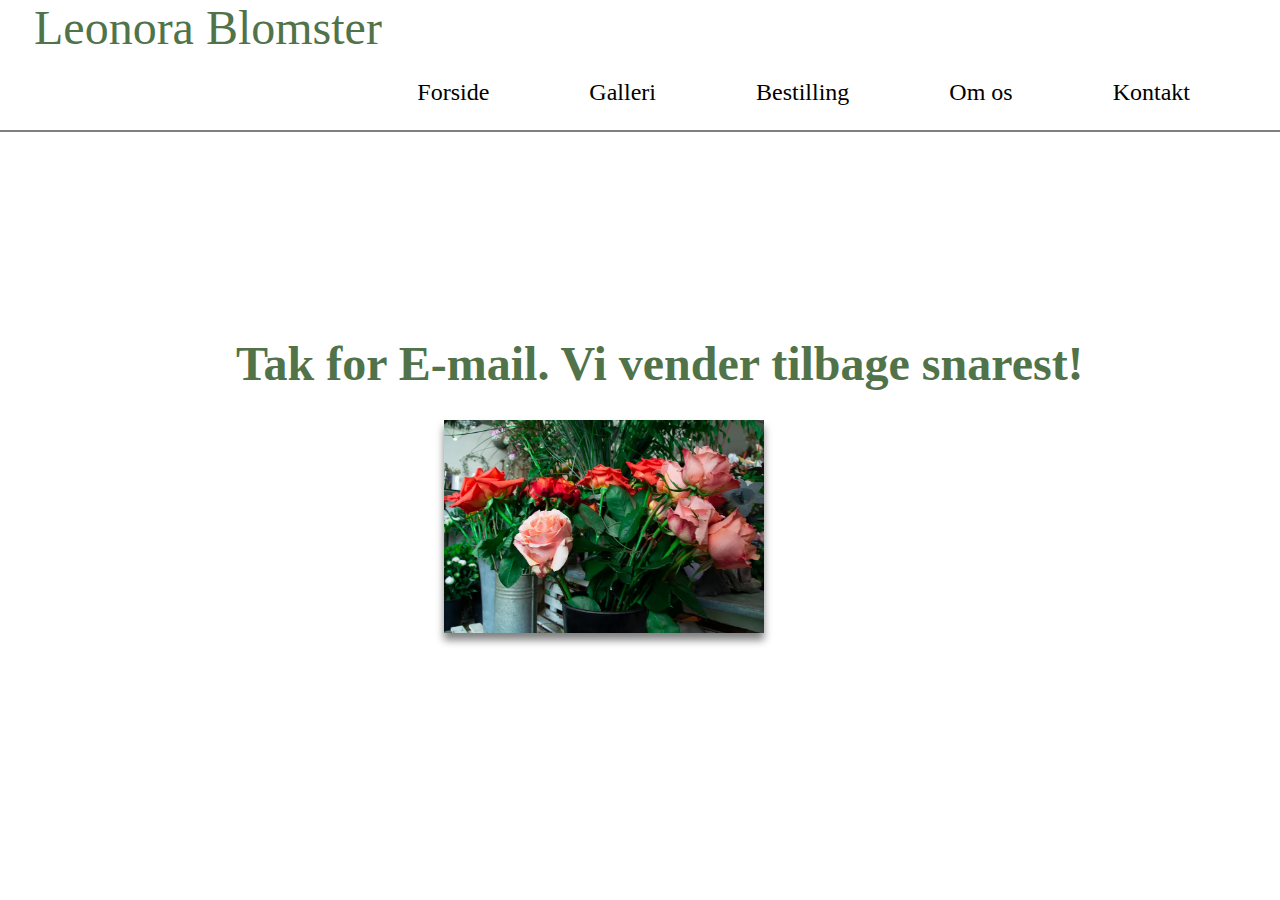
<file: tak.html>
<!DOCTYPE html>
<html lang="en">
  <head>
    <meta charset="UTF-8" />
    <meta http-equiv="X-UA-Compatible" content="IE=edge" />
    <meta name="viewport" content="width=device-width, initial-scale=1.0" />

    <link rel="stylesheet" href="styles/tak.css" />
    <link rel="stylesheet" href="styles/mainstyle.css" />
    <link
      rel="stylesheet"
      href="https://maxst.icons8.com/vue-static/landings/line-awesome/line-awesome/1.3.0/css/line-awesome.min.css"
    />
    <link rel="preconnect" href="https://fonts.gstatic.com" />
    <title>Tak</title>
  </head>
  <body>
    <header>
      <div id="nav_bar">
        <a href="index.html" id="heading_nav">Leonora Blomster</a>
        <div id="nav_list">
          <nav>
            <ul id="menu" class="hide">
              <li><a href="index.html" target="_self">Forside</a></li>
              <li><a href="galleri.html" target="_self">Galleri</a></li>
              <li><a href="bestilling.html" target="_self">Bestilling</a></li>
              <li><a href="om_os.html" target="_self">Om os</a></li>
              <li><a href="kontakt.html" target="_self">Kontakt</a></li>
            </ul>
          </nav>
        </div>
      </div>
    </header>
    <main>
      <h2>Tak for E-mail. Vi vender tilbage snarest!</h2>

      <div class="buket">
        <img src="billeder/Tak_billede.webp" alt="Buket" />
      </div>
    </main>
  </body>
</html>
</file>
<file: styles/mainstyle.css>
img,
video {
  width: 100%;
  height: auto;
  display: block;
  box-sizing: border-box;
  box-shadow: 0 7px 8px grey;
}

* {
  margin: 0;
  padding: 0;
}

main {
  max-width: 1000px;
  padding: 2rem;
  margin: auto;
}

#heading_nav {
  color: #517349;
  font-family: "EB Garamond", serif;
  font-size: 3rem;
  margin: 2rem;
}

#heading_nav:hover {
  border-bottom: none;
  color: #21331d;
}

h1 {
  color: #517349;
  font-family: "EB Garamond", serif;
  font-size: 6rem;
  text-align: center;
  margin: auto;
}

h2 {
  color: #517349;
  font-family: "EB Garamond", serif;
  font-size: 3rem;
  line-height: 3rem;
  margin-bottom: 2rem;
}

h3 {
  color: #517349;
  font-family: "EB Garamond", serif;
  font-size: 1.5rem;
}

h4 {
  color: black;
  font-family: "Roboto", sans-serif;
  font-weight: lighter;
  font-size: 1rem;
}

p {
  color: black;
  font-family: "Roboto", sans-serif;
  font-size: 1.3rem;
  line-height: 2rem;
}

header nav ul {
  display: flex;
  justify-content: space-between;
  gap: 6rem;
  padding: 1.5rem;
  margin-right: 4rem;
  overflow-x: auto;
  overflow-y: hidden;
}

li {
  list-style: none;
  margin: 0;
  padding: 0;
}

a {
  padding: 0.125rem;
  text-decoration: none;
  font-family: "EB garamond", serif;
  color: black;
  font-size: 1.5rem;
}

a:hover {
  border-bottom: 0.2rem solid #517349;
  color: #517349;
}

header {
  background-color: white;
  border-bottom: 0.125rem solid grey;
}

nav ul {
  padding: 1.5rem;
  overflow: hidden;
}

.button {
  background-color: #517349;
  color: white;
  border: 0.125rem solid #517349;
  font-size: 1.5rem;
  margin-top: 2rem;
  display: inline-block;
  width: 8rem;
  height: 2rem;
  text-align: center;
  padding: 0.5rem;
  margin-bottom: 1rem;
  box-shadow: 0px 6px 8px grey;
}

.button:hover {
  color: #517349;
  background-color: white;
}

#kontakt {
  display: flex;
  flex-flow: wrap;
  justify-content: center;
  gap: 2rem;
  padding: 1.5rem;
}

/* line awesome icons */
.la-facebook-square {
  font-size: 2rem;
}

.la-instagram {
  font-size: 2rem;
}

/* line awesome icont end */

footer {
  font-family: "roboto", sans-serif;
  background-color: white;
  border-top: 0.125rem solid grey;
  margin-top: 5rem;
}

address {
  font-style: normal;
  padding-top: 0.6rem;
}

@media (min-width: 1000px) {
  header nav ul {
    display: flex;
    justify-content: end;
    gap: 6rem;
    padding: 1.5rem;
    margin-right: 4rem;
  }
}
</file>
<file: styles/forside.css>
#hero {
  height: 80vh;
  width: 100%;
  display: grid;
  background-color: rgb(155, 182, 163);
}
#hero #heading_1 {
  grid-area: 1/1;
  z-index: 10;
}

#heading_1 {
  color: white;
  font-family: "EB Garamond", serif;
  font-size: 6rem;
  text-align: center;

  border: 0.125rem solid white;
  padding: 0.25rem;
}

#hero video {
  grid-area: 1/1;
  width: 100%;
  height: inherit;
  object-fit: cover;
  object-position: 50% 50%;

  opacity: 0.8;
  mix-blend-mode: color-burn;
}

video {
  display: block;
  margin-left: auto;
  margin-right: auto;
  margin-bottom: 20px;
  width: 100%;
  height: auto;
}

#section_two,
#section_four {
  background-color: #b6c6b8;
}

.link_img:hover {
  border: 0.25rem solid #517349;
  transition: 3ms;
}

@media (min-width: 1300px) {
  #section_one,
  #section_two,
  #section_three,
  #section_four {
    display: grid;
    grid-template-columns: 1fr 1fr;
    gap: 1rem;
    padding: 2rem;
  }
}

@media (max-width: 767px) {
  #hero_vid {
    display: none;
  }

  #heading_1 {
    border: none;
  }

  #hero {
    background: url("philo.webp");
    background-size: cover;
    opacity: 0.9;
    background-position: 100% 0%;
  }
}
</file>
<file: styles/bestilling.css>
.et_bestilling {
  margin-top: 3rem;
  padding: 1.5rem;
}

.et_bestilling {
  display: grid;
  grid-template-columns: 1fr 1fr;
}

.mail {
  display: grid;
  width: 50%;
  margin-top: 2rem;
  margin-left: 2rem;
}

button {
  background-color: #517349;
  color: white;
  border: 0.125rem solid #517349;
  font-size: 1.5rem;
  font-family: "EB Garamond", serif;
  margin-top: 2rem;
  display: inline-block;
  padding: 0.5rem;
  margin-bottom: 1rem;
  box-shadow: 0px 6px 8px grey;
}

button:hover {
  color: #517349;
  background-color: white;
}

#fullname {
  border-color: #517349;
}

#email {
  border-color: #517349;
}

#Bestilling {
  border-color: #517349;
  margin-bottom: 1rem;
  height: 2rem;
}

.et_bestilling .button {
  width: 12rem;

  left: 20rem;
  position: relative;
  top: -8rem;
}
.et_bestilling img {
  width: 100%;
  height: 50%;
  left: -1.5rem;
  position: relative;
}
.to_bestilling .button {
  position: relative;
  width: 58%;

  top: -60px;

  background: #517349;
  color: white;
  border: 0.125rem solid #517349;
  font-size: 1.5rem;
  margin-top: 5rem;
  display: inline-block;
  padding: 0.5rem;
  box-shadow: 0px 6px 8px grey;
}

.to_bestilling .button:hover {
  color: #517349;
  background-color: white;
}

.et_bestilling .ordre_info p {
  position: relative;
  left: 3rem;
}

.to_bestilling {
  background-color: #b6c6b8;
  padding: 1.5rem;
  margin-bottom: 10rem;
}

.to_bestilling {
  display: grid;
  grid-template-columns: 1fr 1fr;
  margin-top: -4rem;
  margin-bottom: 10rem;
}

.to_bestilling p {
  margin-top: 2rem;
}

.to_bestilling img {
  width: 79%;
  margin-left: 3rem;
  height: 54%;
  margin-top: 6rem;
}

@media (max-width: 1100px) {
  .et_bestilling {
    display: block;
  }

  .et_bestilling img {
    margin-bottom: 2rem;
    margin-left: -1rem;
    left: 1rem;
  }

  .et_bestilling .ordre_info p {
    width: 100%;
    position: relative;
    left: 5px;
  }

  .et_bestilling .button {
    left: 2rem;
    top: -3rem;
  }

  .to_bestilling {
    display: block;
  }

  .to_bestilling img {
    width: 100%;
    margin-left: 0;
  }

  .to_bestilling .button {
    width: auto;
  }
}
</file>
<file: styles/galleri.css>
.section_galleri {
  width: 100%;
  height: 100%;
  display: block;
  object-fit: cover;
  margin-bottom: 2rem;
}

.section_wrapper {
  display: grid;
  grid-template-columns: 1fr 1fr 1fr 1fr;
  gap: 2rem;
}

.img1 {
  grid-column: 2/5;
  grid-row: 2;
}

.img2 {
  grid-column: 4;
  grid-row: 1;
}

.img3 {
  grid-column: 3;
  grid-row: 1;
}

.img4 {
  grid-column: 2;
  grid-row: 1;
}

.img5 {
  grid-column: 1;
  grid-row: 1/3;
}

.img6 {
  grid-column: 1/3;
}

.img7 {
  grid-column: 3/5;
}

@media (max-width: 1300px) {
  .section_wrapper {
    display: block;
    gap: 2rem;
  }

  .img1 {
    margin-bottom: 2rem;
  }

  .img2 {
    margin-bottom: 2rem;
  }
  .img3 {
    margin-bottom: 2rem;
  }
  .img4 {
    margin-bottom: 2rem;
  }
  .img5 {
    margin-bottom: 2rem;
  }
  .img6 {
    margin-bottom: 2rem;
  }
  .img7 {
    margin-bottom: 2rem;
  }
  .img8 {
    margin-bottom: 2rem;
  }
  .img9 {
    margin-bottom: 2rem;
  }
}
.img10 {
  margin-bottom: 2rem;
}
</file>
<file: styles/kontakt.css>
#info_box {
  background-color: #acc1af;
  width: 100%;
  display: grid;
  grid-template-columns: repeat(2, 1fr);
}

#contact_col {
  display: block;
  padding: 1.5rem;
}

.open {
  grid-column: 1 / 3;
}

.map-responsive {
  overflow: hidden;
  position: relative;
  width: 100%;
  height: 100%;
}

.map-responsive iframe {
  left: 0;
  top: 0;
  height: 100%;
  width: 100%;
  position: relative;
}

#contact_col h3 {
  flex-basis: 100%;
  grid-column: 1 / 3;
}

button {
  background-color: #517349;
  color: white;
  border: 0.125rem solid #517349;
  font-size: 1.5rem;
  font-family: "EB Garamond", serif;
  margin-top: 2rem;
  display: inline-block;
  padding: 0.5rem;
  margin-bottom: 1rem;
  box-shadow: 0px 6px 8px grey;
}

button:hover {
  color: #517349;
  background-color: white;
}

#fullname {
  border-color: #517349;
}

#email {
  border-color: #517349;
}

#Bestilling {
  border-color: #517349;
  margin-bottom: 1rem;
  height: 2rem;
}

/* mød de ansatte */
#meet_the_staff img {
  border-radius: 50%;
}

#meet_the_staff_wrapper {
  background-color: #b6c6b8;
}

#meet_the_staff {
  padding: 2em;
  justify-content: center;
}

#meet_the_staff figure {
  justify-content: center;
  text-align: center;
}

#meet_the_staff_wrapper h2 {
  padding-left: 2rem;
  padding-top: 2rem;
}

.telefon,
.cvr,
.mail,
.indehaver,
.days_open {
  padding: 0.5rem;
}

.days_open {
  line-height: 1;
}

.mail_form {
  display: grid;
}

.insend_btn_kontakt {
  grid-column: 2;
}

/* #contact_wrapper {
  grid-column: 1 / 2;
} */

/* mediaqueries */
@media (min-width: 600px) {
  #meet_the_staff {
    display: grid;
    grid-template-columns: 1fr 1fr;
    gap: 2em;
    padding: 2rem;
  }
}

@media (min-width: 1000px) {
  #meet_the_staff {
    display: grid;
    grid-template-columns: 1fr 1fr;
    gap: 2em;
    padding: 2rem;
  }

  #meet_the_staff {
    display: grid;
    grid-template-columns: 1fr 1fr 1fr 1fr;
    gap: 2em;
    padding: 2rem;
  }

  #contact_col {
    padding: 1.5rem;
    display: grid;
    grid-template-columns: 1fr;
  }

  #mail_form {
    grid-column: 1 / 2;
  }
}
</file>
<file: styles/om_os.css>
#main_om_os {
  max-width: none;
  padding: 0;
  margin: 0;
}

video {
  display: block;
  margin-left: auto;
  margin-right: auto;
  margin-bottom: 20px;
  width: 100%;
  height: auto;
}

iframe {
  width: 100%;
  /* height: auto; */

  aspect-ratio: 9/16;
}

/* #splash img {
  height: 45vw;
  width: 100vw;
  object-fit: cover;
} */

#section_one_about {
  padding: 2rem;
}

#section_two_about {
  background-color: #b6c6b8;
  padding: 2rem;
  justify-content: center;
}

#section_two_about figure {
  justify-content: center;
  text-align: center;
}

#section_two_about img {
  border-radius: 50%;
}

/* .circular--portrait {
  position: relative;
  width: 200px;
  height: 200px;
  overflow: hidden;
  border-radius: 50%;
}

.circular--portrait img {
  width: 100%;
  height: auto;
} */

@media (min-width: 600px) {
  /* #section_one_about {
    display: grid;
    grid-template-columns: 1fr 1fr;
    gap: 2rem;
    padding: 5rem;
  } */
  #section_two_about {
    display: grid;
    grid-template-columns: 1fr 1fr;
    gap: 2rem;
    padding: 5rem;
  }
}

@media (min-width: 1000px) {
  #section_one_about {
    display: grid;
    grid-template-columns: 1fr 1fr;
    gap: 2rem;
    padding: 5rem;
  }

  #section_two_about {
    display: grid;
    grid-template-columns: 1fr 1fr 1fr 1fr;
    gap: 2rem;
    padding: 5rem;
  }
}
</file>
<file: styles/tak.css>
h2 {
  position: relative;
  left: 6rem;
  top: 11rem;
}

.buket {
  width: 20rem;
  height: 10rem;
  top: 11rem;
  position: relative;
  left: 19rem;
}
</file>
